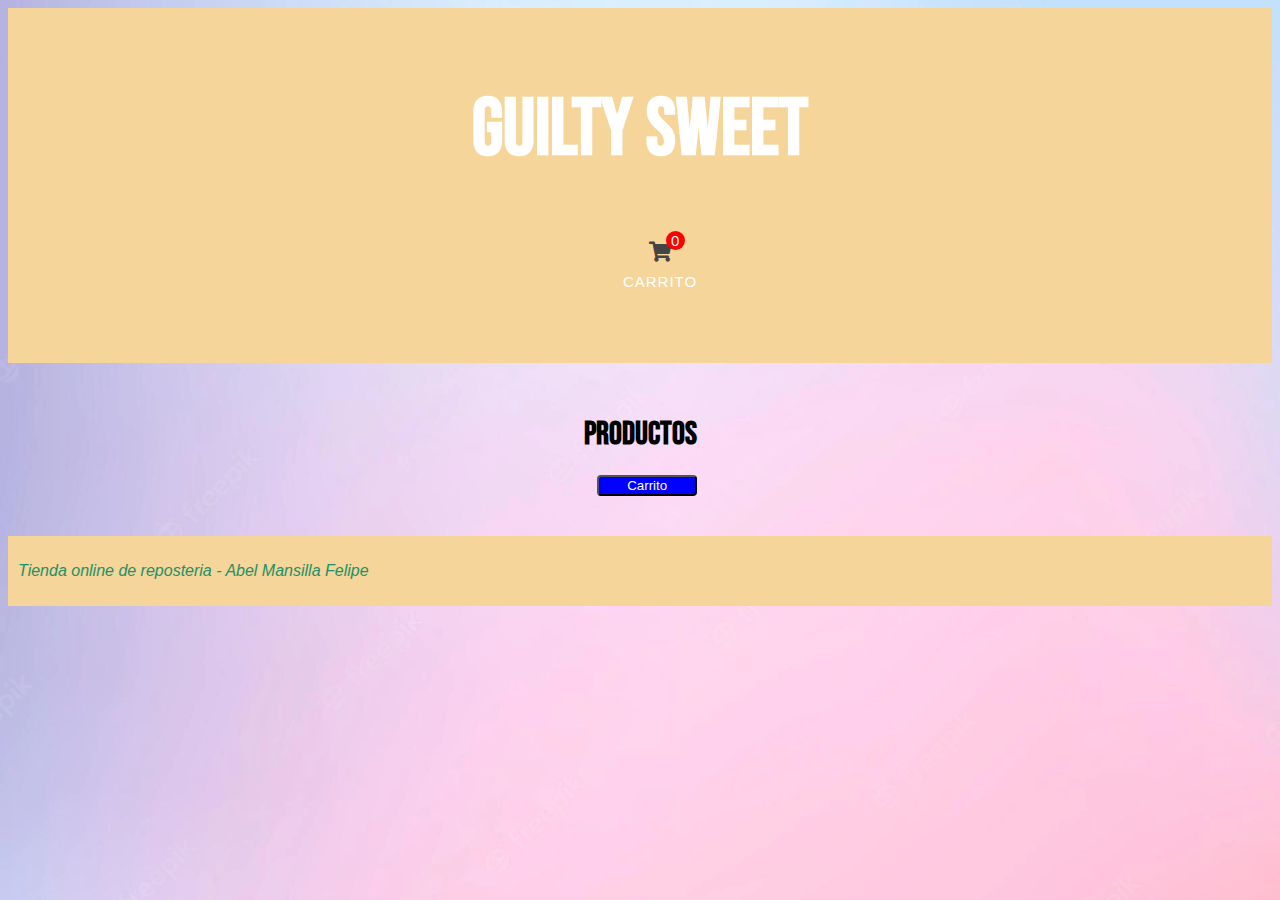
<file: index.html>
<!DOCTYPE html>
<html lang="es">
<head>
    <meta charset="UTF-8" />
    <meta http-equiv="X-UA-Compatible" content="IE=edge" />
    <meta name="viewport" content="width=device-width, initial-scale=1.0" />
    <meta name="author" content="Julio Antonio Ramos Gago (jramosgago.guadalupe@alumnado.fundacionloyola.net)" />
    <meta name="description" content="Tienda virtual desarrollada en javascript como ejercicio de DWEC" />
    <title>Guilty Sweet</title>
    <!--CSS-->
    <link rel="stylesheet" href="css/estilo.css" />
    <!--Google-->
    <link href="https://fonts.googleapis.com/css2?family=Bebas+Neue&display=swap" rel="stylesheet" />
    <link href="https://cdnjs.cloudflare.com/ajax/libs/font-awesome/5.12.1/css/all.min.css" rel="stylesheet" />
</head>
<body>
    <header>
        <h1>Guilty Sweet</h1>
        <div class="cart-menu align-items-center d-flex">
            <div class="header-div">
              <ul>
                <li>
                  <a href="" class="carrito"><i class="fas fa-shopping-cart"></i><span>Carrito</span>
                    <span id="menucarrito" data-action="cart-can" class="badge rounded-circle">0</span>
                  </a>
                </li>
              </ul>
            </div>
        </div>
    </header>
    <main>
        <div id="divProducto">
            <h1>Productos</h1>
            <button id="verCarrito">Carrito</button>
        </div>
        <div id="divCarrito">
            <h1>Carrito</h1>
            <button id="verProductos">Productos</button>
            <div class="formulario" id="form">
                  <div>
                      <label for="nombre">Nombre:</label><br>
                      <input type="text" placeholder="Introduzca Nombre de Usuario" id="nombre">
                  </div>
                  <div>
                      <label for="correo">Correo:</label><br>
                      <input type="email" placeholder="Introduzca Correo" id="correo">
                  </div>
                  <div>
                      <label for="contraseña">contraseña:</label><br>
                      <input type="password" placeholder="Introduzca una contraseña" id="password">
                  </div>
                  <div>
                      <label for="direccion">Direccion:</label><br>
                      <input type="text" placeholder="Introduzca direccion" id="direccion">
                  </div>
                  <div>
                      <label for="fecha">Fecha de nacimiento:</label><br>
                      <input type="date" id="fecha">
                  </div>
                  <div>
                      <label for="dni">DNI:</label><br>
                      <input type="text" placeholder="Introduzca DNI" pattern="[0-9]{8}[A-Za-z]{1}" id="dni">
                  </div>
                  <div>
                      <button id="boton">Enviar</button>
                  </div>
          </div>
          <div id="productoCarritos">
              <h1>Estos son tus productos</h1>
          </div>
        </div>
    </main>
    <footer>
      <p>Tienda online de reposteria - Abel Mansilla Felipe</p>
    </footer>
    <!--Script JS-->
    <script type="module" src="js/tienda.js"></script>
</body>
</html>
</file>
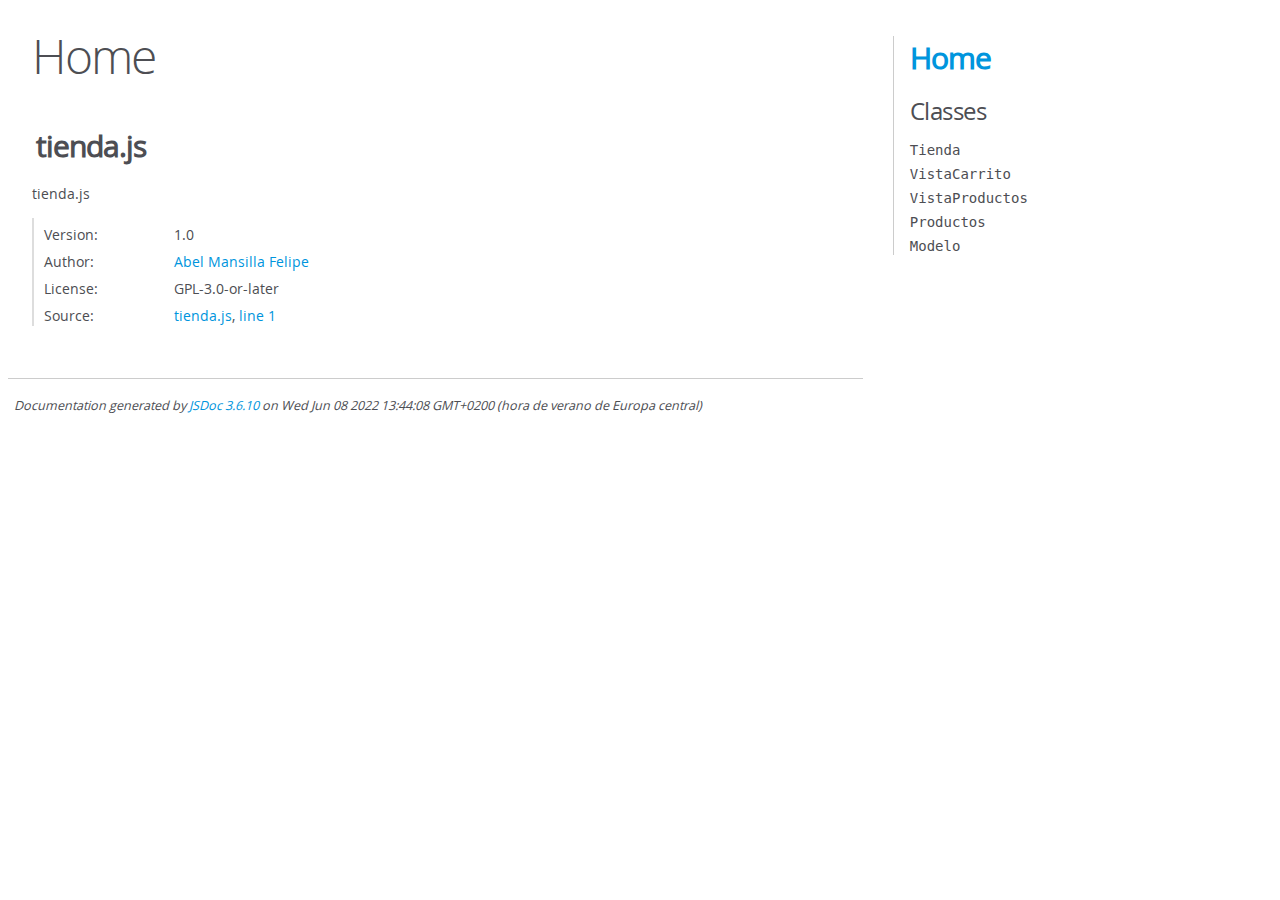
<file: jsdoc/index.html>
<!DOCTYPE html>
<html lang="en">
<head>
    <meta charset="utf-8">
    <title>JSDoc: Home</title>

    <script src="scripts/prettify/prettify.js"> </script>
    <script src="scripts/prettify/lang-css.js"> </script>
    <!--[if lt IE 9]>
      <script src="//html5shiv.googlecode.com/svn/trunk/html5.js"></script>
    <![endif]-->
    <link type="text/css" rel="stylesheet" href="styles/prettify-tomorrow.css">
    <link type="text/css" rel="stylesheet" href="styles/jsdoc-default.css">
</head>

<body>

<div id="main">

    <h1 class="page-title">Home</h1>

    



    


    <h3> </h3>










    












<section>

<header>
    
        <h2>tienda.js</h2>
        
    
</header>

<article>
    <div class="container-overview">
    
        
            <div class="description">tienda.js</div>
        

        


<dl class="details">

    
    <dt class="tag-version">Version:</dt>
    <dd class="tag-version"><ul class="dummy"><li>1.0</li></ul></dd>
    

    

    

    

    

    

    

    

    
    <dt class="tag-author">Author:</dt>
    <dd class="tag-author">
        <ul>
            <li><a href="mailto:amansillafelipe.guadalupe@alumnado.fundacionloyola.net">Abel Mansilla Felipe</a></li>
        </ul>
    </dd>
    

    

    
    <dt class="tag-license">License:</dt>
    <dd class="tag-license"><ul class="dummy"><li>GPL-3.0-or-later</li></ul></dd>
    

    

    
    <dt class="tag-source">Source:</dt>
    <dd class="tag-source"><ul class="dummy"><li>
        <a href="tienda.js.html">tienda.js</a>, <a href="tienda.js.html#line1">line 1</a>
    </li></ul></dd>
    

    

    

    
</dl>


        
    
    </div>

    

    

    

    

    

    

    

    

    

    
</article>

</section>




</div>

<nav>
    <h2><a href="index.html">Home</a></h2><h3>Classes</h3>
    <ul><li><a href="Tienda.html">Tienda</a></li></ul>
    <ul><li><a href="VistaCarrito.html">VistaCarrito</a></li></ul>
    <ul><li><a href="VistaProductos.html">VistaProductos</a></li></ul>
    <ul><li><a href="Producto.html">Productos</a></li></ul>
    <ul><li><a href="Modelo.html">Modelo</a></li></ul>
</nav>

<br class="clear">

<footer>
    Documentation generated by <a href="https://github.com/jsdoc/jsdoc">JSDoc 3.6.10</a> on Wed Jun 08 2022 13:44:08 GMT+0200 (hora de verano de Europa central)
</footer>

<script> prettyPrint(); </script>
<script src="scripts/linenumber.js"> </script>
</body>
</html>
</file>
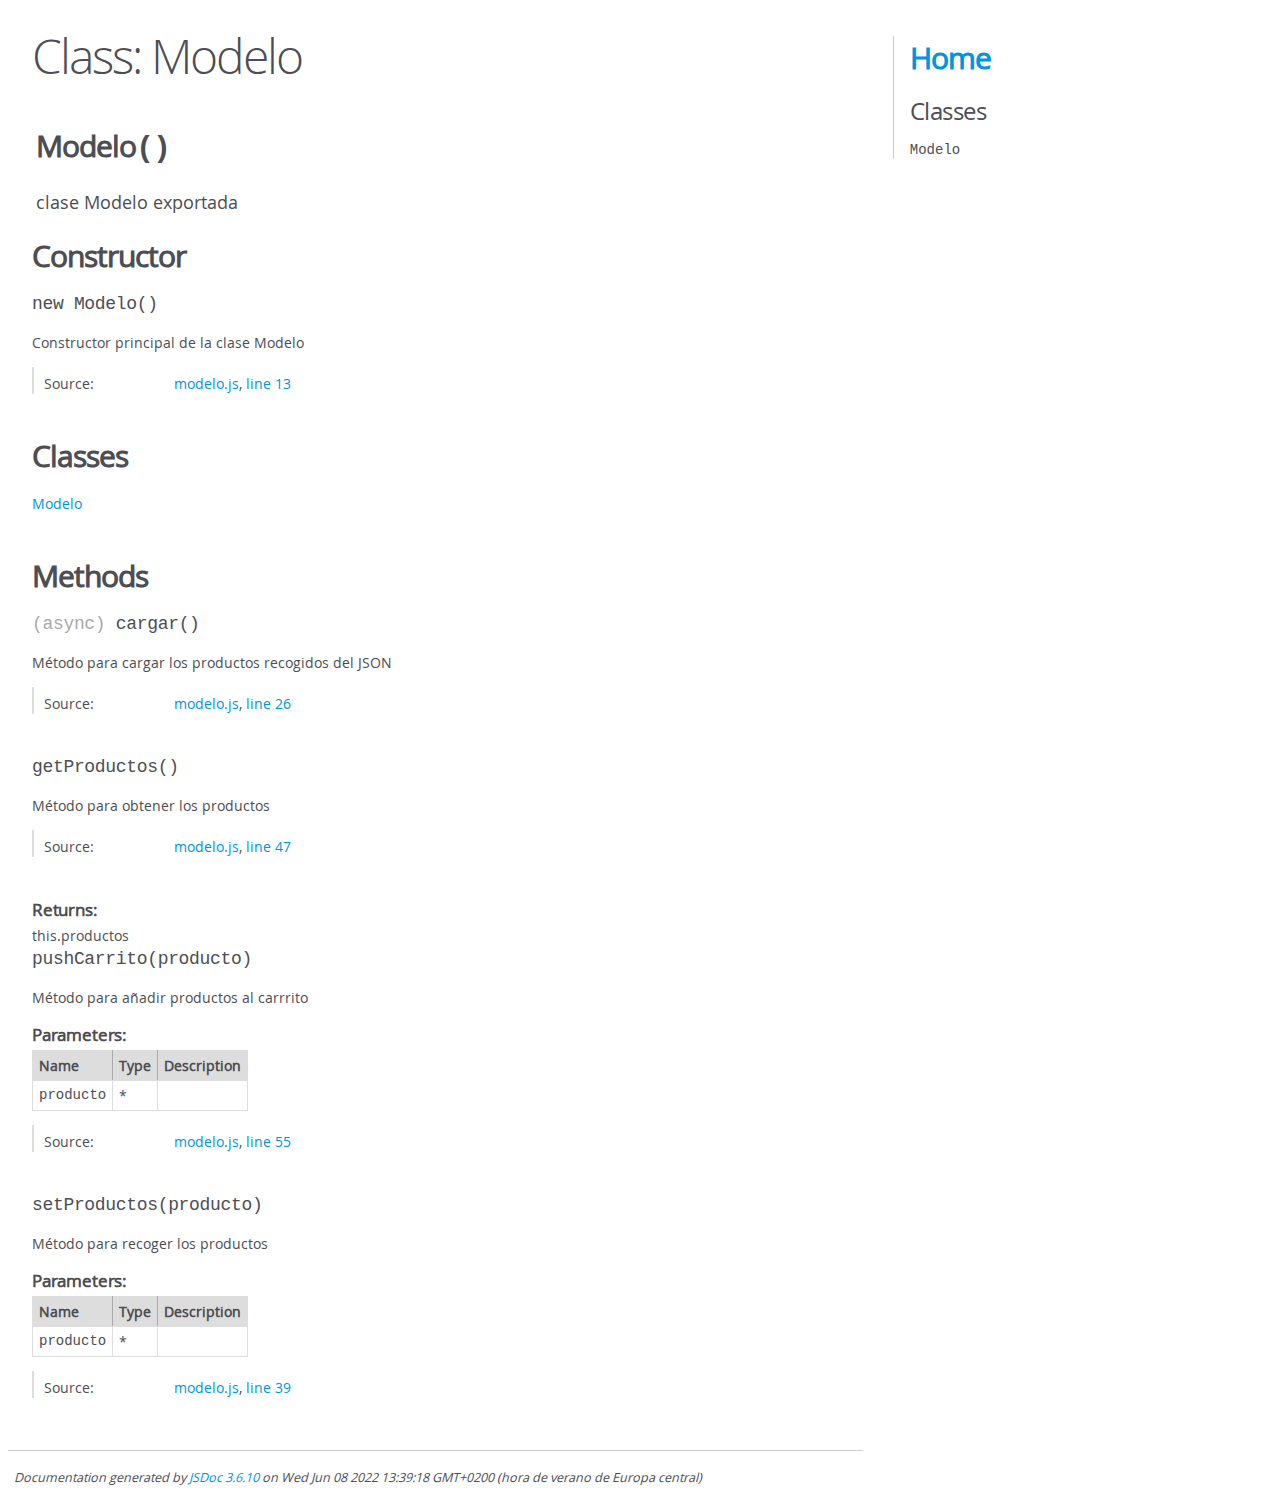
<file: jsdoc/Modelo.html>
<!DOCTYPE html>
<html lang="en">
<head>
    <meta charset="utf-8">
    <title>JSDoc: Class: Modelo</title>

    <script src="scripts/prettify/prettify.js"> </script>
    <script src="scripts/prettify/lang-css.js"> </script>
    <!--[if lt IE 9]>
      <script src="//html5shiv.googlecode.com/svn/trunk/html5.js"></script>
    <![endif]-->
    <link type="text/css" rel="stylesheet" href="styles/prettify-tomorrow.css">
    <link type="text/css" rel="stylesheet" href="styles/jsdoc-default.css">
</head>

<body>

<div id="main">

    <h1 class="page-title">Class: Modelo</h1>

    




<section>

<header>
    
        <h2><span class="attribs"><span class="type-signature"></span></span>Modelo<span class="signature">()</span><span class="type-signature"></span></h2>
        
            <div class="class-description">clase Modelo exportada</div>
        
    
</header>

<article>
    <div class="container-overview">
    
        

    
    <h2>Constructor</h2>
    

    
    <h4 class="name" id="Modelo"><span class="type-signature"></span>new Modelo<span class="signature">()</span><span class="type-signature"></span></h4>
    

    



<div class="description">
    Constructor principal de la clase Modelo
</div>













<dl class="details">

    

    

    

    

    

    

    

    

    

    

    

    

    
    <dt class="tag-source">Source:</dt>
    <dd class="tag-source"><ul class="dummy"><li>
        <a href="modelo.js.html">modelo.js</a>, <a href="modelo.js.html#line13">line 13</a>
    </li></ul></dd>
    

    

    

    
</dl>




















    
    </div>

    

    

    
        <h3 class="subsection-title">Classes</h3>

        <dl>
            <dt><a href="Modelo.html">Modelo</a></dt>
            <dd></dd>
        </dl>
    

    

    

    

    

    
        <h3 class="subsection-title">Methods</h3>

        
            

    

    
    <h4 class="name" id="cargar"><span class="type-signature">(async) </span>cargar<span class="signature">()</span><span class="type-signature"></span></h4>
    

    



<div class="description">
    Método para cargar los productos recogidos del JSON
</div>













<dl class="details">

    

    

    

    

    

    

    

    

    

    

    

    

    
    <dt class="tag-source">Source:</dt>
    <dd class="tag-source"><ul class="dummy"><li>
        <a href="modelo.js.html">modelo.js</a>, <a href="modelo.js.html#line26">line 26</a>
    </li></ul></dd>
    

    

    

    
</dl>




















        
            

    

    
    <h4 class="name" id="getProductos"><span class="type-signature"></span>getProductos<span class="signature">()</span><span class="type-signature"></span></h4>
    

    



<div class="description">
    Método para obtener los productos
</div>













<dl class="details">

    

    

    

    

    

    

    

    

    

    

    

    

    
    <dt class="tag-source">Source:</dt>
    <dd class="tag-source"><ul class="dummy"><li>
        <a href="modelo.js.html">modelo.js</a>, <a href="modelo.js.html#line47">line 47</a>
    </li></ul></dd>
    

    

    

    
</dl>















<h5>Returns:</h5>

        
<div class="param-desc">
    this.productos
</div>



    





        
            

    

    
    <h4 class="name" id="pushCarrito"><span class="type-signature"></span>pushCarrito<span class="signature">(producto)</span><span class="type-signature"></span></h4>
    

    



<div class="description">
    Método para añadir productos al carrrito
</div>









    <h5>Parameters:</h5>
    

<table class="params">
    <thead>
    <tr>
        
        <th>Name</th>
        

        <th>Type</th>

        

        

        <th class="last">Description</th>
    </tr>
    </thead>

    <tbody>
    

        <tr>
            
                <td class="name"><code>producto</code></td>
            

            <td class="type">
            
                
<span class="param-type">*</span>


            
            </td>

            

            

            <td class="description last"></td>
        </tr>

    
    </tbody>
</table>






<dl class="details">

    

    

    

    

    

    

    

    

    

    

    

    

    
    <dt class="tag-source">Source:</dt>
    <dd class="tag-source"><ul class="dummy"><li>
        <a href="modelo.js.html">modelo.js</a>, <a href="modelo.js.html#line55">line 55</a>
    </li></ul></dd>
    

    

    

    
</dl>




















        
            

    

    
    <h4 class="name" id="setProductos"><span class="type-signature"></span>setProductos<span class="signature">(producto)</span><span class="type-signature"></span></h4>
    

    



<div class="description">
    Método para recoger los productos
</div>









    <h5>Parameters:</h5>
    

<table class="params">
    <thead>
    <tr>
        
        <th>Name</th>
        

        <th>Type</th>

        

        

        <th class="last">Description</th>
    </tr>
    </thead>

    <tbody>
    

        <tr>
            
                <td class="name"><code>producto</code></td>
            

            <td class="type">
            
                
<span class="param-type">*</span>


            
            </td>

            

            

            <td class="description last"></td>
        </tr>

    
    </tbody>
</table>






<dl class="details">

    

    

    

    

    

    

    

    

    

    

    

    

    
    <dt class="tag-source">Source:</dt>
    <dd class="tag-source"><ul class="dummy"><li>
        <a href="modelo.js.html">modelo.js</a>, <a href="modelo.js.html#line39">line 39</a>
    </li></ul></dd>
    

    

    

    
</dl>




















        
    

    

    
</article>

</section>




</div>

<nav>
    <h2><a href="index.html">Home</a></h2><h3>Classes</h3><ul><li><a href="Modelo.html">Modelo</a></li></ul>
</nav>

<br class="clear">

<footer>
    Documentation generated by <a href="https://github.com/jsdoc/jsdoc">JSDoc 3.6.10</a> on Wed Jun 08 2022 13:39:18 GMT+0200 (hora de verano de Europa central)
</footer>

<script> prettyPrint(); </script>
<script src="scripts/linenumber.js"> </script>
</body>
</html>
</file>
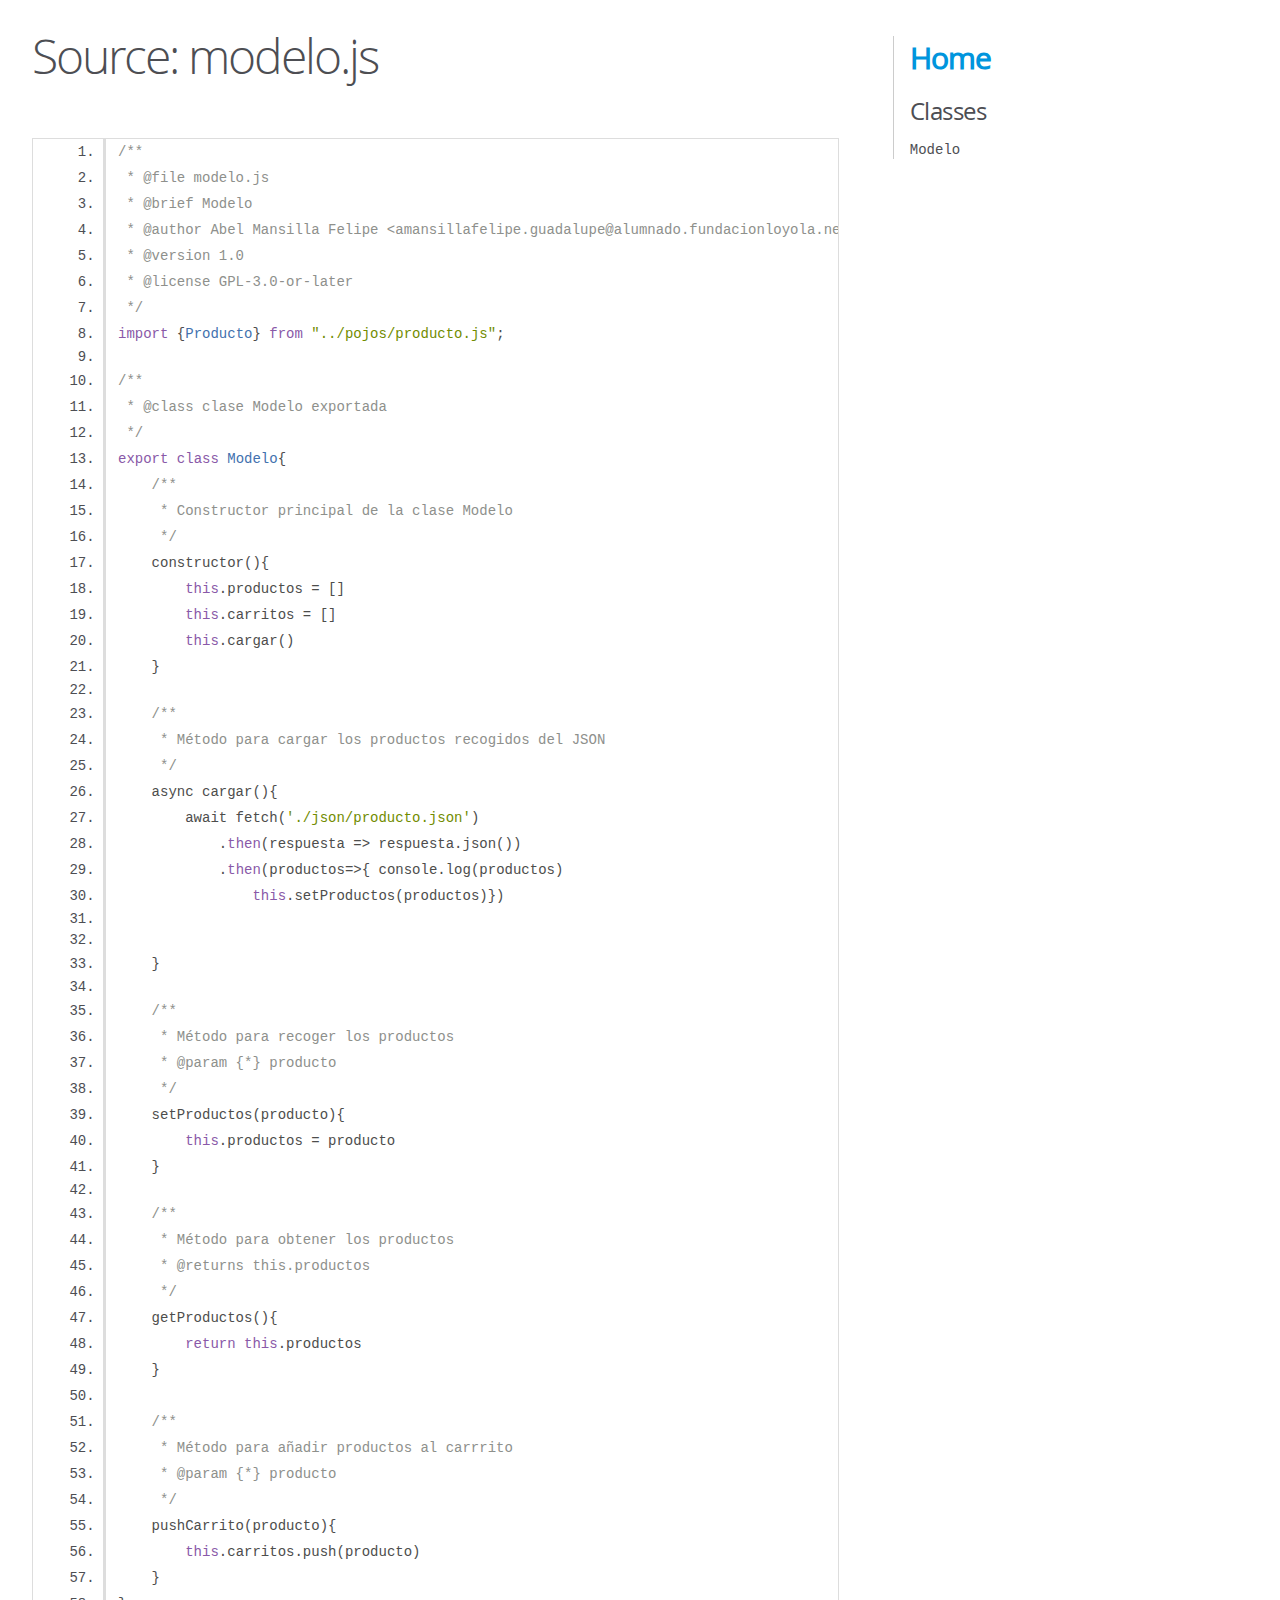
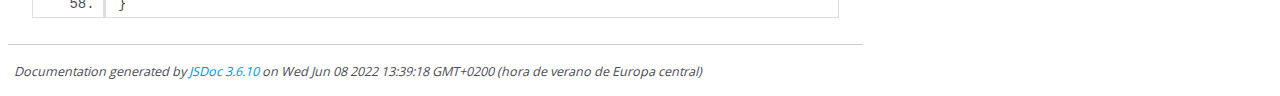
<file: jsdoc/modelo.js.html>
<!DOCTYPE html>
<html lang="en">
<head>
    <meta charset="utf-8">
    <title>JSDoc: Source: modelo.js</title>

    <script src="scripts/prettify/prettify.js"> </script>
    <script src="scripts/prettify/lang-css.js"> </script>
    <!--[if lt IE 9]>
      <script src="//html5shiv.googlecode.com/svn/trunk/html5.js"></script>
    <![endif]-->
    <link type="text/css" rel="stylesheet" href="styles/prettify-tomorrow.css">
    <link type="text/css" rel="stylesheet" href="styles/jsdoc-default.css">
</head>

<body>

<div id="main">

    <h1 class="page-title">Source: modelo.js</h1>

    



    
    <section>
        <article>
            <pre class="prettyprint source linenums"><code>/**
 * @file modelo.js
 * @brief Modelo
 * @author Abel Mansilla Felipe &lt;amansillafelipe.guadalupe@alumnado.fundacionloyola.net>
 * @version 1.0
 * @license GPL-3.0-or-later
 */
import {Producto} from "../pojos/producto.js";

/**
 * @class clase Modelo exportada
 */
export class Modelo{
    /**
     * Constructor principal de la clase Modelo
     */
    constructor(){
        this.productos = []
        this.carritos = []
        this.cargar()
    }

    /**
     * Método para cargar los productos recogidos del JSON
     */
    async cargar(){
        await fetch('./json/producto.json')
            .then(respuesta => respuesta.json())
            .then(productos=>{ console.log(productos)
                this.setProductos(productos)})


    }

    /**
     * Método para recoger los productos
     * @param {*} producto 
     */
    setProductos(producto){
        this.productos = producto
    }

    /**
     * Método para obtener los productos
     * @returns this.productos
     */
    getProductos(){
        return this.productos
    }
    
    /**
     * Método para añadir productos al carrrito
     * @param {*} producto 
     */
    pushCarrito(producto){
        this.carritos.push(producto)
    }
}</code></pre>
        </article>
    </section>




</div>

<nav>
    <h2><a href="index.html">Home</a></h2><h3>Classes</h3><ul><li><a href="Modelo.html">Modelo</a></li></ul>
</nav>

<br class="clear">

<footer>
    Documentation generated by <a href="https://github.com/jsdoc/jsdoc">JSDoc 3.6.10</a> on Wed Jun 08 2022 13:39:18 GMT+0200 (hora de verano de Europa central)
</footer>

<script> prettyPrint(); </script>
<script src="scripts/linenumber.js"> </script>
</body>
</html>
</file>
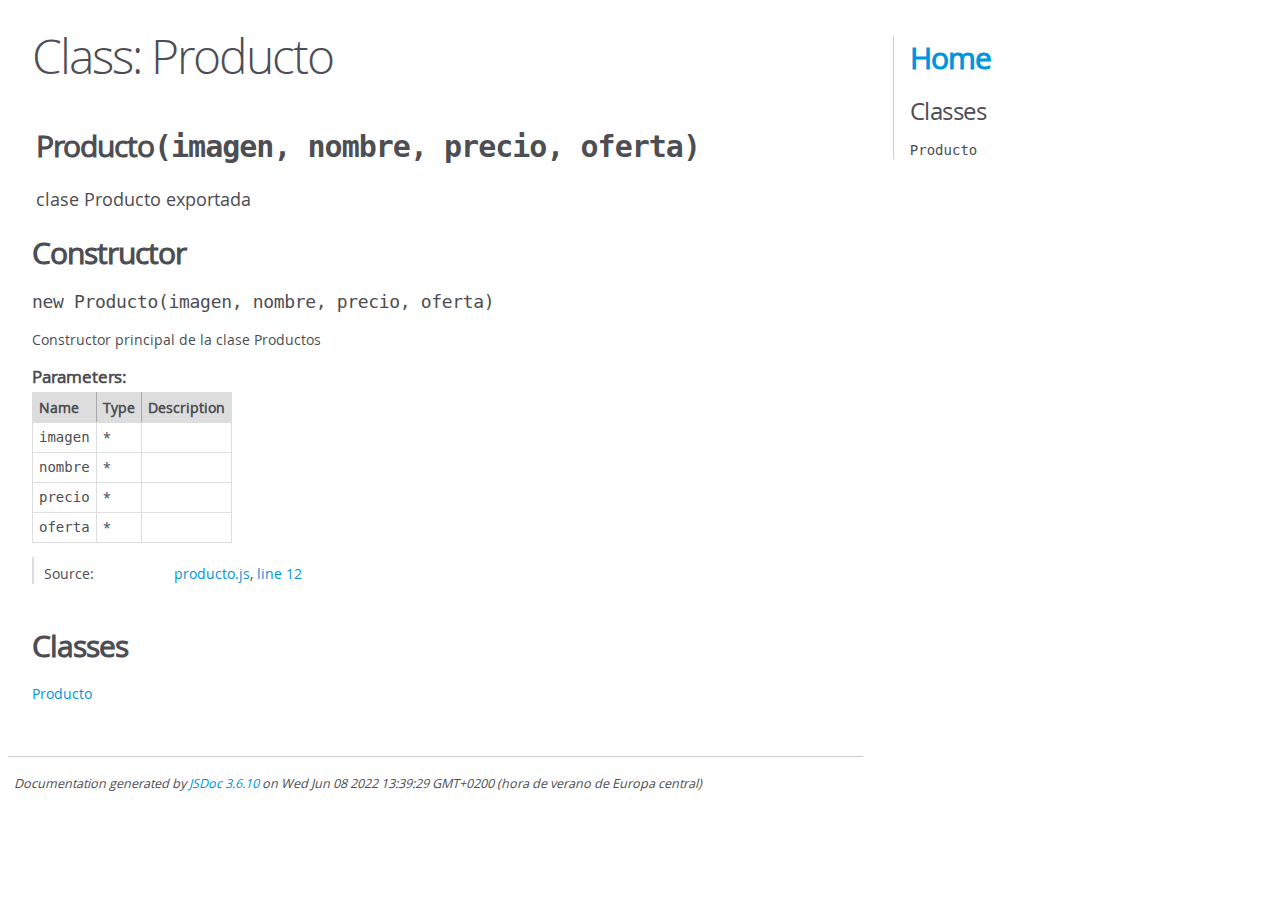
<file: jsdoc/Producto.html>
<!DOCTYPE html>
<html lang="en">
<head>
    <meta charset="utf-8">
    <title>JSDoc: Class: Producto</title>

    <script src="scripts/prettify/prettify.js"> </script>
    <script src="scripts/prettify/lang-css.js"> </script>
    <!--[if lt IE 9]>
      <script src="//html5shiv.googlecode.com/svn/trunk/html5.js"></script>
    <![endif]-->
    <link type="text/css" rel="stylesheet" href="styles/prettify-tomorrow.css">
    <link type="text/css" rel="stylesheet" href="styles/jsdoc-default.css">
</head>

<body>

<div id="main">

    <h1 class="page-title">Class: Producto</h1>

    




<section>

<header>
    
        <h2><span class="attribs"><span class="type-signature"></span></span>Producto<span class="signature">(imagen, nombre, precio, oferta)</span><span class="type-signature"></span></h2>
        
            <div class="class-description">clase Producto exportada</div>
        
    
</header>

<article>
    <div class="container-overview">
    
        

    
    <h2>Constructor</h2>
    

    
    <h4 class="name" id="Producto"><span class="type-signature"></span>new Producto<span class="signature">(imagen, nombre, precio, oferta)</span><span class="type-signature"></span></h4>
    

    



<div class="description">
    Constructor principal de la clase Productos
</div>









    <h5>Parameters:</h5>
    

<table class="params">
    <thead>
    <tr>
        
        <th>Name</th>
        

        <th>Type</th>

        

        

        <th class="last">Description</th>
    </tr>
    </thead>

    <tbody>
    

        <tr>
            
                <td class="name"><code>imagen</code></td>
            

            <td class="type">
            
                
<span class="param-type">*</span>


            
            </td>

            

            

            <td class="description last"></td>
        </tr>

    

        <tr>
            
                <td class="name"><code>nombre</code></td>
            

            <td class="type">
            
                
<span class="param-type">*</span>


            
            </td>

            

            

            <td class="description last"></td>
        </tr>

    

        <tr>
            
                <td class="name"><code>precio</code></td>
            

            <td class="type">
            
                
<span class="param-type">*</span>


            
            </td>

            

            

            <td class="description last"></td>
        </tr>

    

        <tr>
            
                <td class="name"><code>oferta</code></td>
            

            <td class="type">
            
                
<span class="param-type">*</span>


            
            </td>

            

            

            <td class="description last"></td>
        </tr>

    
    </tbody>
</table>






<dl class="details">

    

    

    

    

    

    

    

    

    

    

    

    

    
    <dt class="tag-source">Source:</dt>
    <dd class="tag-source"><ul class="dummy"><li>
        <a href="producto.js.html">producto.js</a>, <a href="producto.js.html#line12">line 12</a>
    </li></ul></dd>
    

    

    

    
</dl>




















    
    </div>

    

    

    
        <h3 class="subsection-title">Classes</h3>

        <dl>
            <dt><a href="Producto.html">Producto</a></dt>
            <dd></dd>
        </dl>
    

    

    

    

    

    

    

    
</article>

</section>




</div>

<nav>
    <h2><a href="index.html">Home</a></h2><h3>Classes</h3><ul><li><a href="Producto.html">Producto</a></li></ul>
</nav>

<br class="clear">

<footer>
    Documentation generated by <a href="https://github.com/jsdoc/jsdoc">JSDoc 3.6.10</a> on Wed Jun 08 2022 13:39:29 GMT+0200 (hora de verano de Europa central)
</footer>

<script> prettyPrint(); </script>
<script src="scripts/linenumber.js"> </script>
</body>
</html>
</file>
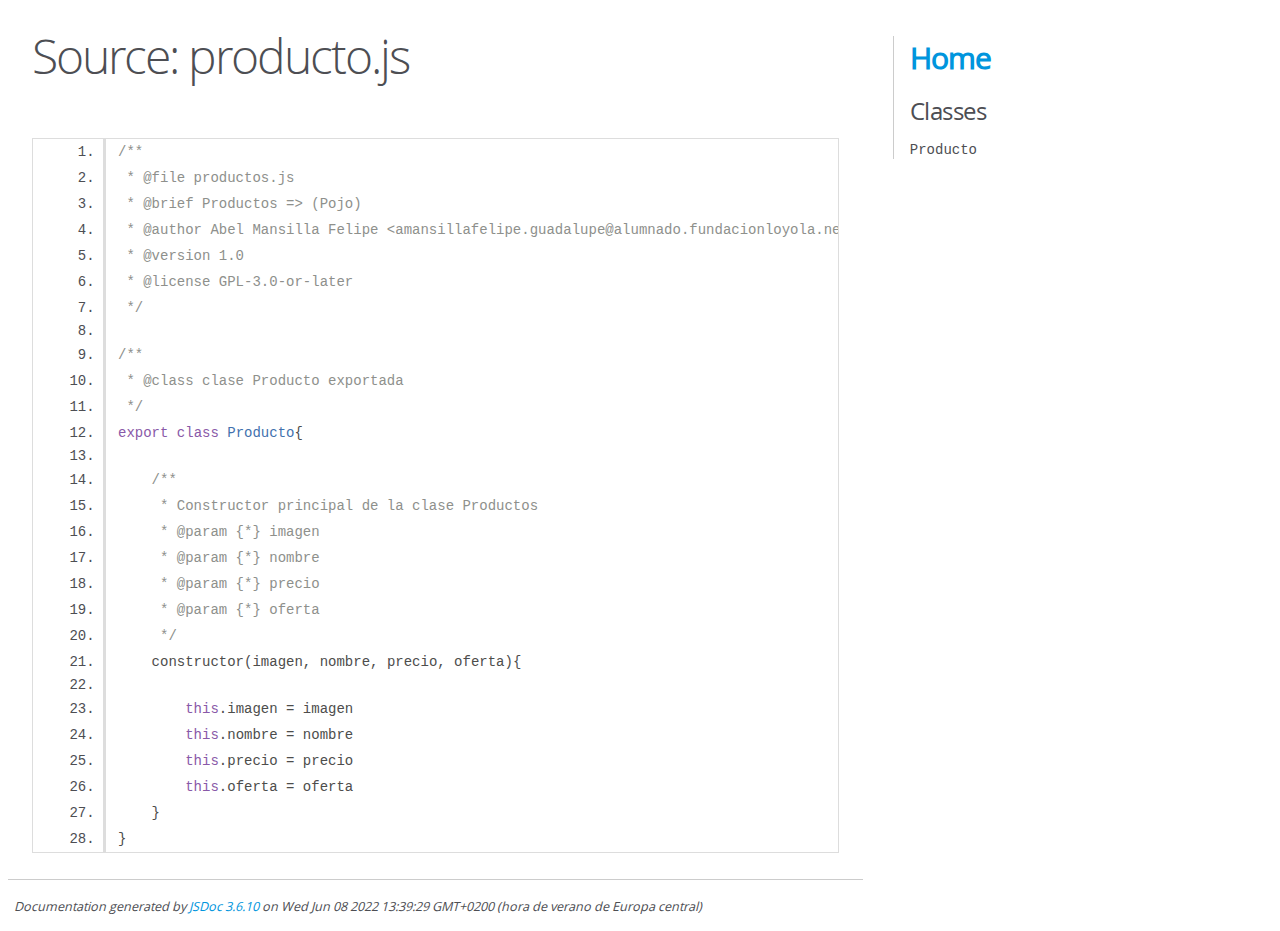
<file: jsdoc/producto.js.html>
<!DOCTYPE html>
<html lang="en">
<head>
    <meta charset="utf-8">
    <title>JSDoc: Source: producto.js</title>

    <script src="scripts/prettify/prettify.js"> </script>
    <script src="scripts/prettify/lang-css.js"> </script>
    <!--[if lt IE 9]>
      <script src="//html5shiv.googlecode.com/svn/trunk/html5.js"></script>
    <![endif]-->
    <link type="text/css" rel="stylesheet" href="styles/prettify-tomorrow.css">
    <link type="text/css" rel="stylesheet" href="styles/jsdoc-default.css">
</head>

<body>

<div id="main">

    <h1 class="page-title">Source: producto.js</h1>

    



    
    <section>
        <article>
            <pre class="prettyprint source linenums"><code>/**
 * @file productos.js
 * @brief Productos => (Pojo)
 * @author Abel Mansilla Felipe &lt;amansillafelipe.guadalupe@alumnado.fundacionloyola.net>
 * @version 1.0
 * @license GPL-3.0-or-later
 */

/**
 * @class clase Producto exportada 
 */
export class Producto{

    /**
     * Constructor principal de la clase Productos
     * @param {*} imagen 
     * @param {*} nombre 
     * @param {*} precio 
     * @param {*} oferta 
     */
    constructor(imagen, nombre, precio, oferta){

        this.imagen = imagen
        this.nombre = nombre
        this.precio = precio
        this.oferta = oferta
    }
}</code></pre>
        </article>
    </section>




</div>

<nav>
    <h2><a href="index.html">Home</a></h2><h3>Classes</h3><ul><li><a href="Producto.html">Producto</a></li></ul>
</nav>

<br class="clear">

<footer>
    Documentation generated by <a href="https://github.com/jsdoc/jsdoc">JSDoc 3.6.10</a> on Wed Jun 08 2022 13:39:29 GMT+0200 (hora de verano de Europa central)
</footer>

<script> prettyPrint(); </script>
<script src="scripts/linenumber.js"> </script>
</body>
</html>
</file>
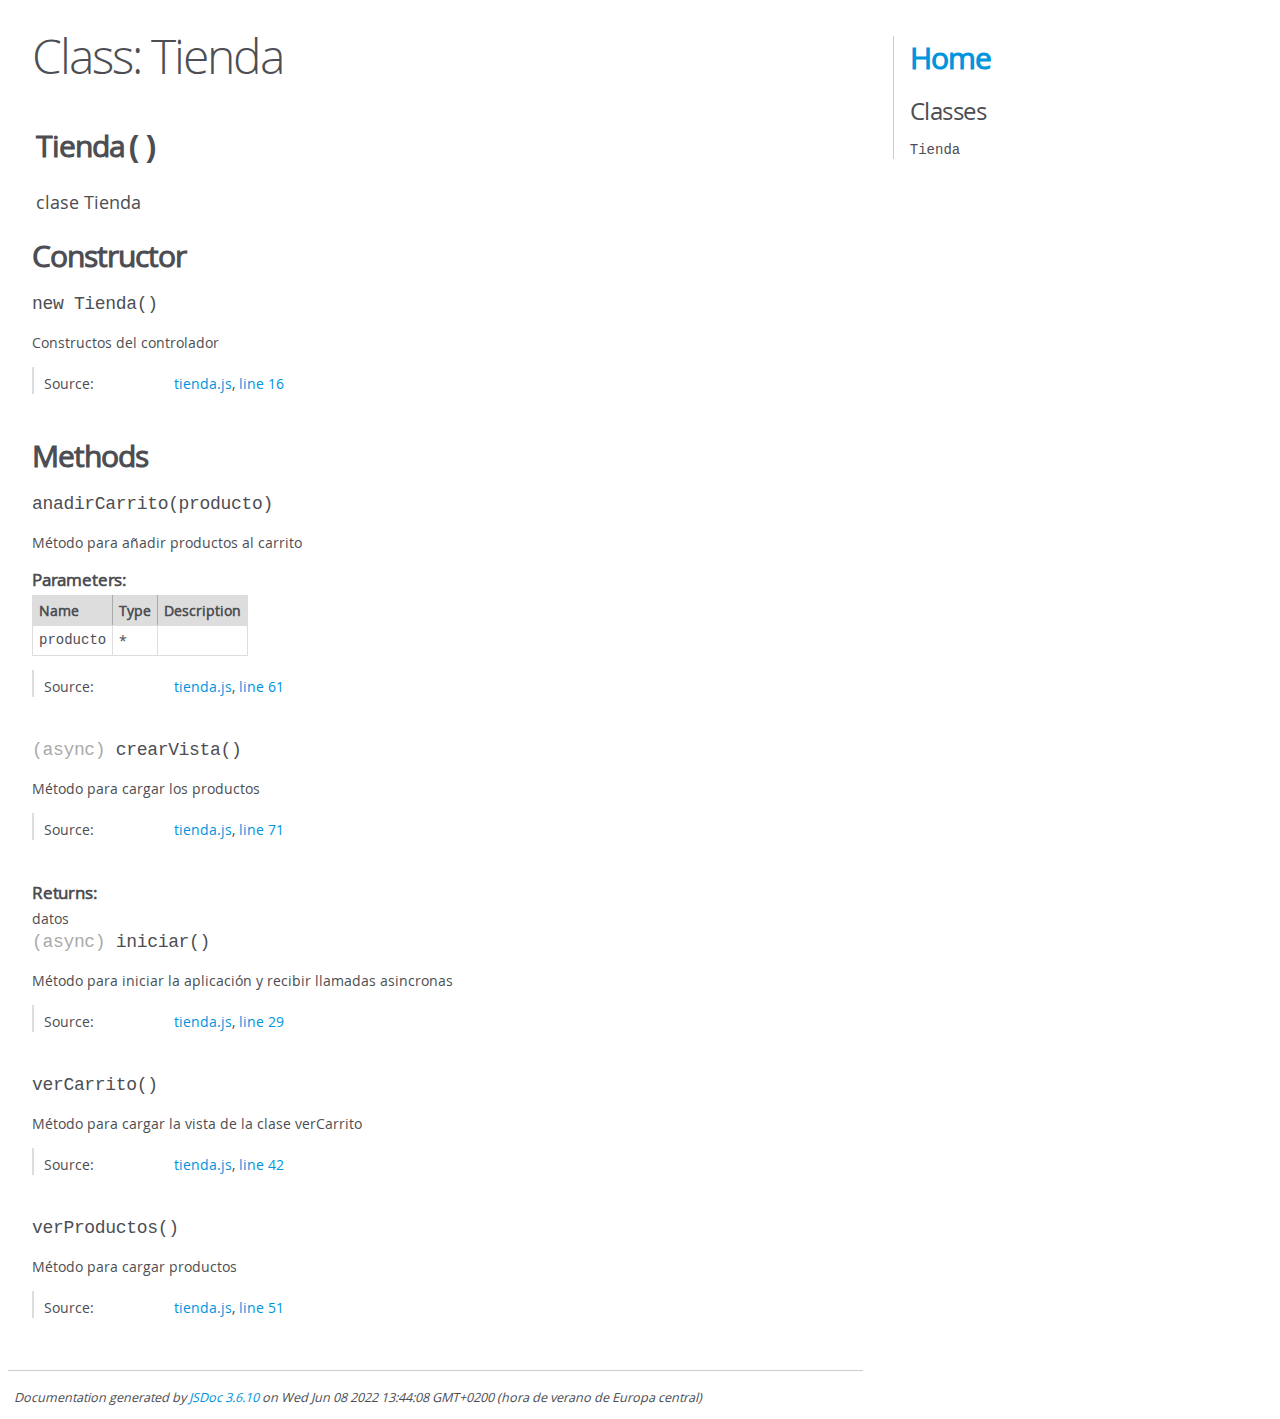
<file: jsdoc/Tienda.html>
<!DOCTYPE html>
<html lang="en">
<head>
    <meta charset="utf-8">
    <title>JSDoc: Class: Tienda</title>

    <script src="scripts/prettify/prettify.js"> </script>
    <script src="scripts/prettify/lang-css.js"> </script>
    <!--[if lt IE 9]>
      <script src="//html5shiv.googlecode.com/svn/trunk/html5.js"></script>
    <![endif]-->
    <link type="text/css" rel="stylesheet" href="styles/prettify-tomorrow.css">
    <link type="text/css" rel="stylesheet" href="styles/jsdoc-default.css">
</head>

<body>

<div id="main">

    <h1 class="page-title">Class: Tienda</h1>

    




<section>

<header>
    
        <h2><span class="attribs"><span class="type-signature"></span></span>Tienda<span class="signature">()</span><span class="type-signature"></span></h2>
        
            <div class="class-description">clase Tienda</div>
        
    
</header>

<article>
    <div class="container-overview">
    
        

    
    <h2>Constructor</h2>
    

    
    <h4 class="name" id="Tienda"><span class="type-signature"></span>new Tienda<span class="signature">()</span><span class="type-signature"></span></h4>
    

    



<div class="description">
    Constructos del controlador
</div>













<dl class="details">

    

    

    

    

    

    

    

    

    

    

    

    

    
    <dt class="tag-source">Source:</dt>
    <dd class="tag-source"><ul class="dummy"><li>
        <a href="tienda.js.html">tienda.js</a>, <a href="tienda.js.html#line16">line 16</a>
    </li></ul></dd>
    

    

    

    
</dl>




















    
    </div>

    

    

    

    

    

    

    

    
        <h3 class="subsection-title">Methods</h3>

        
            

    

    
    <h4 class="name" id="anadirCarrito"><span class="type-signature"></span>anadirCarrito<span class="signature">(producto)</span><span class="type-signature"></span></h4>
    

    



<div class="description">
    Método para añadir productos al carrito
</div>









    <h5>Parameters:</h5>
    

<table class="params">
    <thead>
    <tr>
        
        <th>Name</th>
        

        <th>Type</th>

        

        

        <th class="last">Description</th>
    </tr>
    </thead>

    <tbody>
    

        <tr>
            
                <td class="name"><code>producto</code></td>
            

            <td class="type">
            
                
<span class="param-type">*</span>


            
            </td>

            

            

            <td class="description last"></td>
        </tr>

    
    </tbody>
</table>






<dl class="details">

    

    

    

    

    

    

    

    

    

    

    

    

    
    <dt class="tag-source">Source:</dt>
    <dd class="tag-source"><ul class="dummy"><li>
        <a href="tienda.js.html">tienda.js</a>, <a href="tienda.js.html#line61">line 61</a>
    </li></ul></dd>
    

    

    

    
</dl>




















        
            

    

    
    <h4 class="name" id="crearVista"><span class="type-signature">(async) </span>crearVista<span class="signature">()</span><span class="type-signature"></span></h4>
    

    



<div class="description">
    Método para cargar los productos
</div>













<dl class="details">

    

    

    

    

    

    

    

    

    

    

    

    

    
    <dt class="tag-source">Source:</dt>
    <dd class="tag-source"><ul class="dummy"><li>
        <a href="tienda.js.html">tienda.js</a>, <a href="tienda.js.html#line71">line 71</a>
    </li></ul></dd>
    

    

    

    
</dl>















<h5>Returns:</h5>

        
<div class="param-desc">
    datos
</div>



    





        
            

    

    
    <h4 class="name" id="iniciar"><span class="type-signature">(async) </span>iniciar<span class="signature">()</span><span class="type-signature"></span></h4>
    

    



<div class="description">
    Método para iniciar la aplicación y recibir llamadas asincronas
</div>













<dl class="details">

    

    

    

    

    

    

    

    

    

    

    

    

    
    <dt class="tag-source">Source:</dt>
    <dd class="tag-source"><ul class="dummy"><li>
        <a href="tienda.js.html">tienda.js</a>, <a href="tienda.js.html#line29">line 29</a>
    </li></ul></dd>
    

    

    

    
</dl>




















        
            

    

    
    <h4 class="name" id="verCarrito"><span class="type-signature"></span>verCarrito<span class="signature">()</span><span class="type-signature"></span></h4>
    

    



<div class="description">
    Método para cargar la vista de la clase verCarrito
</div>













<dl class="details">

    

    

    

    

    

    

    

    

    

    

    

    

    
    <dt class="tag-source">Source:</dt>
    <dd class="tag-source"><ul class="dummy"><li>
        <a href="tienda.js.html">tienda.js</a>, <a href="tienda.js.html#line42">line 42</a>
    </li></ul></dd>
    

    

    

    
</dl>




















        
            

    

    
    <h4 class="name" id="verProductos"><span class="type-signature"></span>verProductos<span class="signature">()</span><span class="type-signature"></span></h4>
    

    



<div class="description">
    Método para cargar productos
</div>













<dl class="details">

    

    

    

    

    

    

    

    

    

    

    

    

    
    <dt class="tag-source">Source:</dt>
    <dd class="tag-source"><ul class="dummy"><li>
        <a href="tienda.js.html">tienda.js</a>, <a href="tienda.js.html#line51">line 51</a>
    </li></ul></dd>
    

    

    

    
</dl>




















        
    

    

    
</article>

</section>




</div>

<nav>
    <h2><a href="index.html">Home</a></h2><h3>Classes</h3><ul><li><a href="Tienda.html">Tienda</a></li></ul>
</nav>

<br class="clear">

<footer>
    Documentation generated by <a href="https://github.com/jsdoc/jsdoc">JSDoc 3.6.10</a> on Wed Jun 08 2022 13:44:08 GMT+0200 (hora de verano de Europa central)
</footer>

<script> prettyPrint(); </script>
<script src="scripts/linenumber.js"> </script>
</body>
</html>
</file>
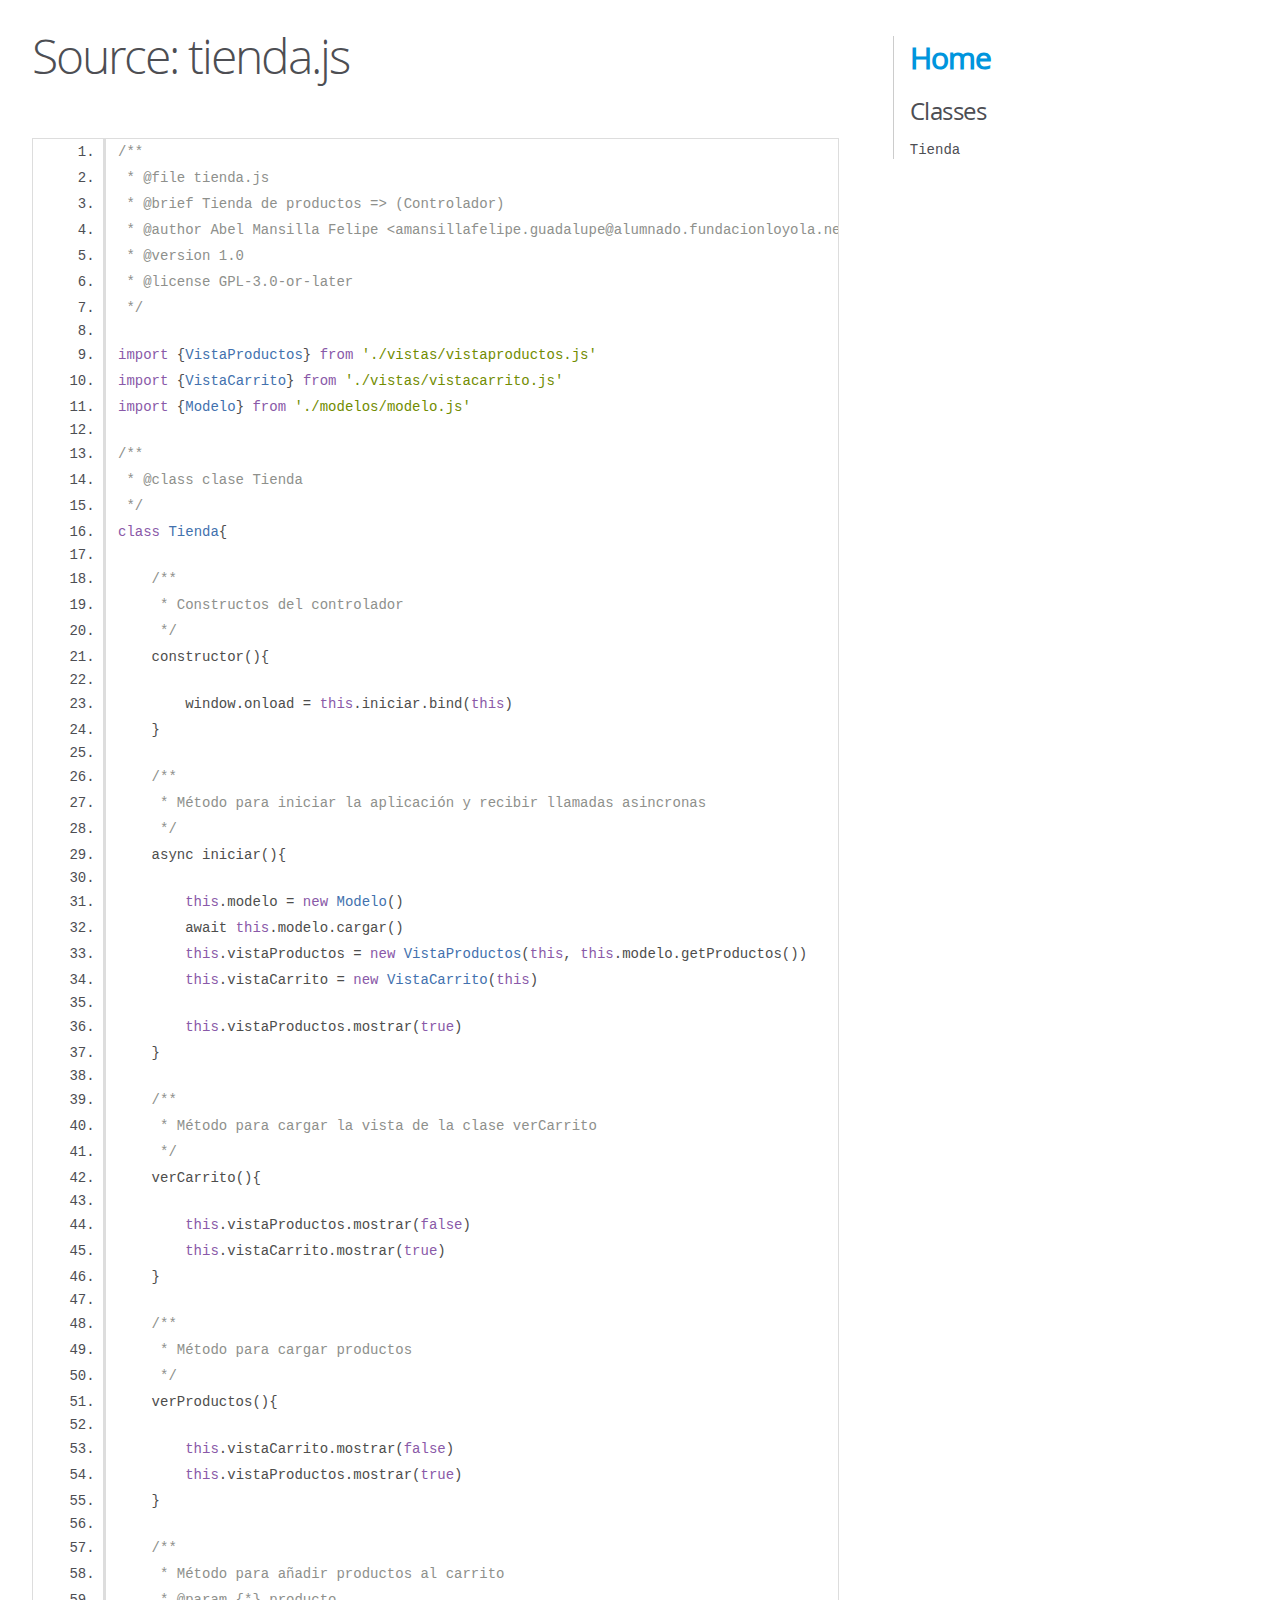
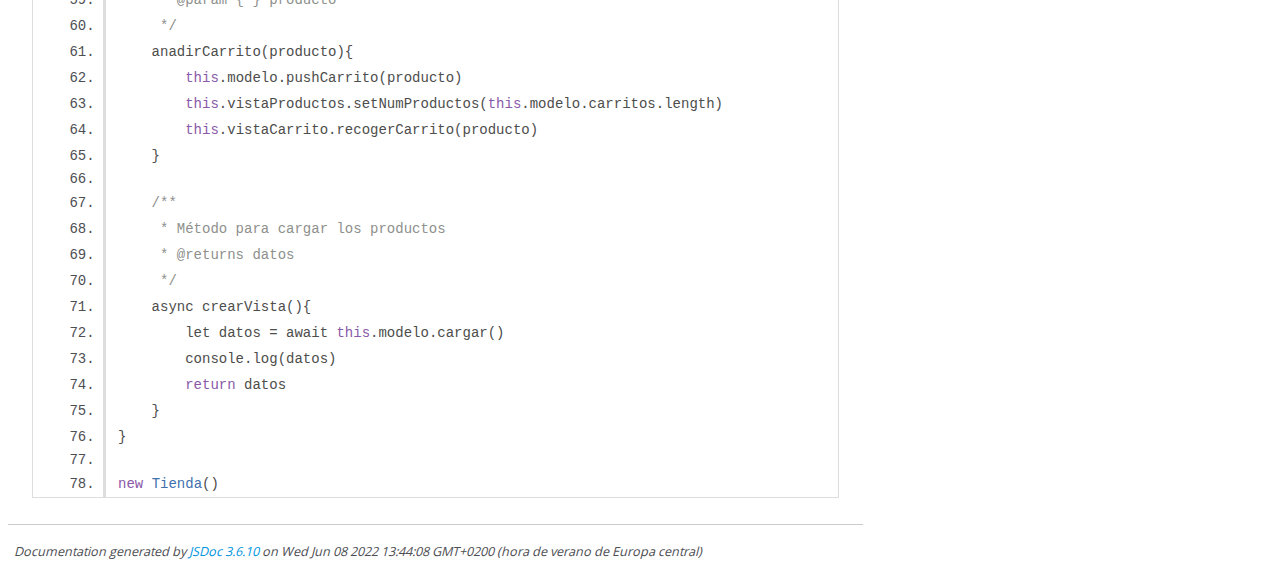
<file: jsdoc/tienda.js.html>
<!DOCTYPE html>
<html lang="en">
<head>
    <meta charset="utf-8">
    <title>JSDoc: Source: tienda.js</title>

    <script src="scripts/prettify/prettify.js"> </script>
    <script src="scripts/prettify/lang-css.js"> </script>
    <!--[if lt IE 9]>
      <script src="//html5shiv.googlecode.com/svn/trunk/html5.js"></script>
    <![endif]-->
    <link type="text/css" rel="stylesheet" href="styles/prettify-tomorrow.css">
    <link type="text/css" rel="stylesheet" href="styles/jsdoc-default.css">
</head>

<body>

<div id="main">

    <h1 class="page-title">Source: tienda.js</h1>

    



    
    <section>
        <article>
            <pre class="prettyprint source linenums"><code>/**
 * @file tienda.js
 * @brief Tienda de productos => (Controlador)
 * @author Abel Mansilla Felipe &lt;amansillafelipe.guadalupe@alumnado.fundacionloyola.net>
 * @version 1.0
 * @license GPL-3.0-or-later
 */

import {VistaProductos} from './vistas/vistaproductos.js'
import {VistaCarrito} from './vistas/vistacarrito.js'
import {Modelo} from './modelos/modelo.js'

/**
 * @class clase Tienda 
 */
class Tienda{

    /**
     * Constructos del controlador
     */
    constructor(){

        window.onload = this.iniciar.bind(this)
    }

    /**
     * Método para iniciar la aplicación y recibir llamadas asincronas
     */
    async iniciar(){

        this.modelo = new Modelo()
        await this.modelo.cargar()
        this.vistaProductos = new VistaProductos(this, this.modelo.getProductos())
        this.vistaCarrito = new VistaCarrito(this)

        this.vistaProductos.mostrar(true)
    }

    /**
     * Método para cargar la vista de la clase verCarrito
     */
    verCarrito(){

        this.vistaProductos.mostrar(false)
        this.vistaCarrito.mostrar(true)
    }

    /**
     * Método para cargar productos
     */
    verProductos(){

        this.vistaCarrito.mostrar(false)
        this.vistaProductos.mostrar(true)
    }

    /**
     * Método para añadir productos al carrito
     * @param {*} producto 
     */
    anadirCarrito(producto){
        this.modelo.pushCarrito(producto)
        this.vistaProductos.setNumProductos(this.modelo.carritos.length)
        this.vistaCarrito.recogerCarrito(producto)
    }

    /**
     * Método para cargar los productos
     * @returns datos
     */
    async crearVista(){
        let datos = await this.modelo.cargar()
        console.log(datos)
        return datos
    }
}

new Tienda()</code></pre>
        </article>
    </section>




</div>

<nav>
    <h2><a href="index.html">Home</a></h2><h3>Classes</h3><ul><li><a href="Tienda.html">Tienda</a></li></ul>
</nav>

<br class="clear">

<footer>
    Documentation generated by <a href="https://github.com/jsdoc/jsdoc">JSDoc 3.6.10</a> on Wed Jun 08 2022 13:44:08 GMT+0200 (hora de verano de Europa central)
</footer>

<script> prettyPrint(); </script>
<script src="scripts/linenumber.js"> </script>
</body>
</html>
</file>
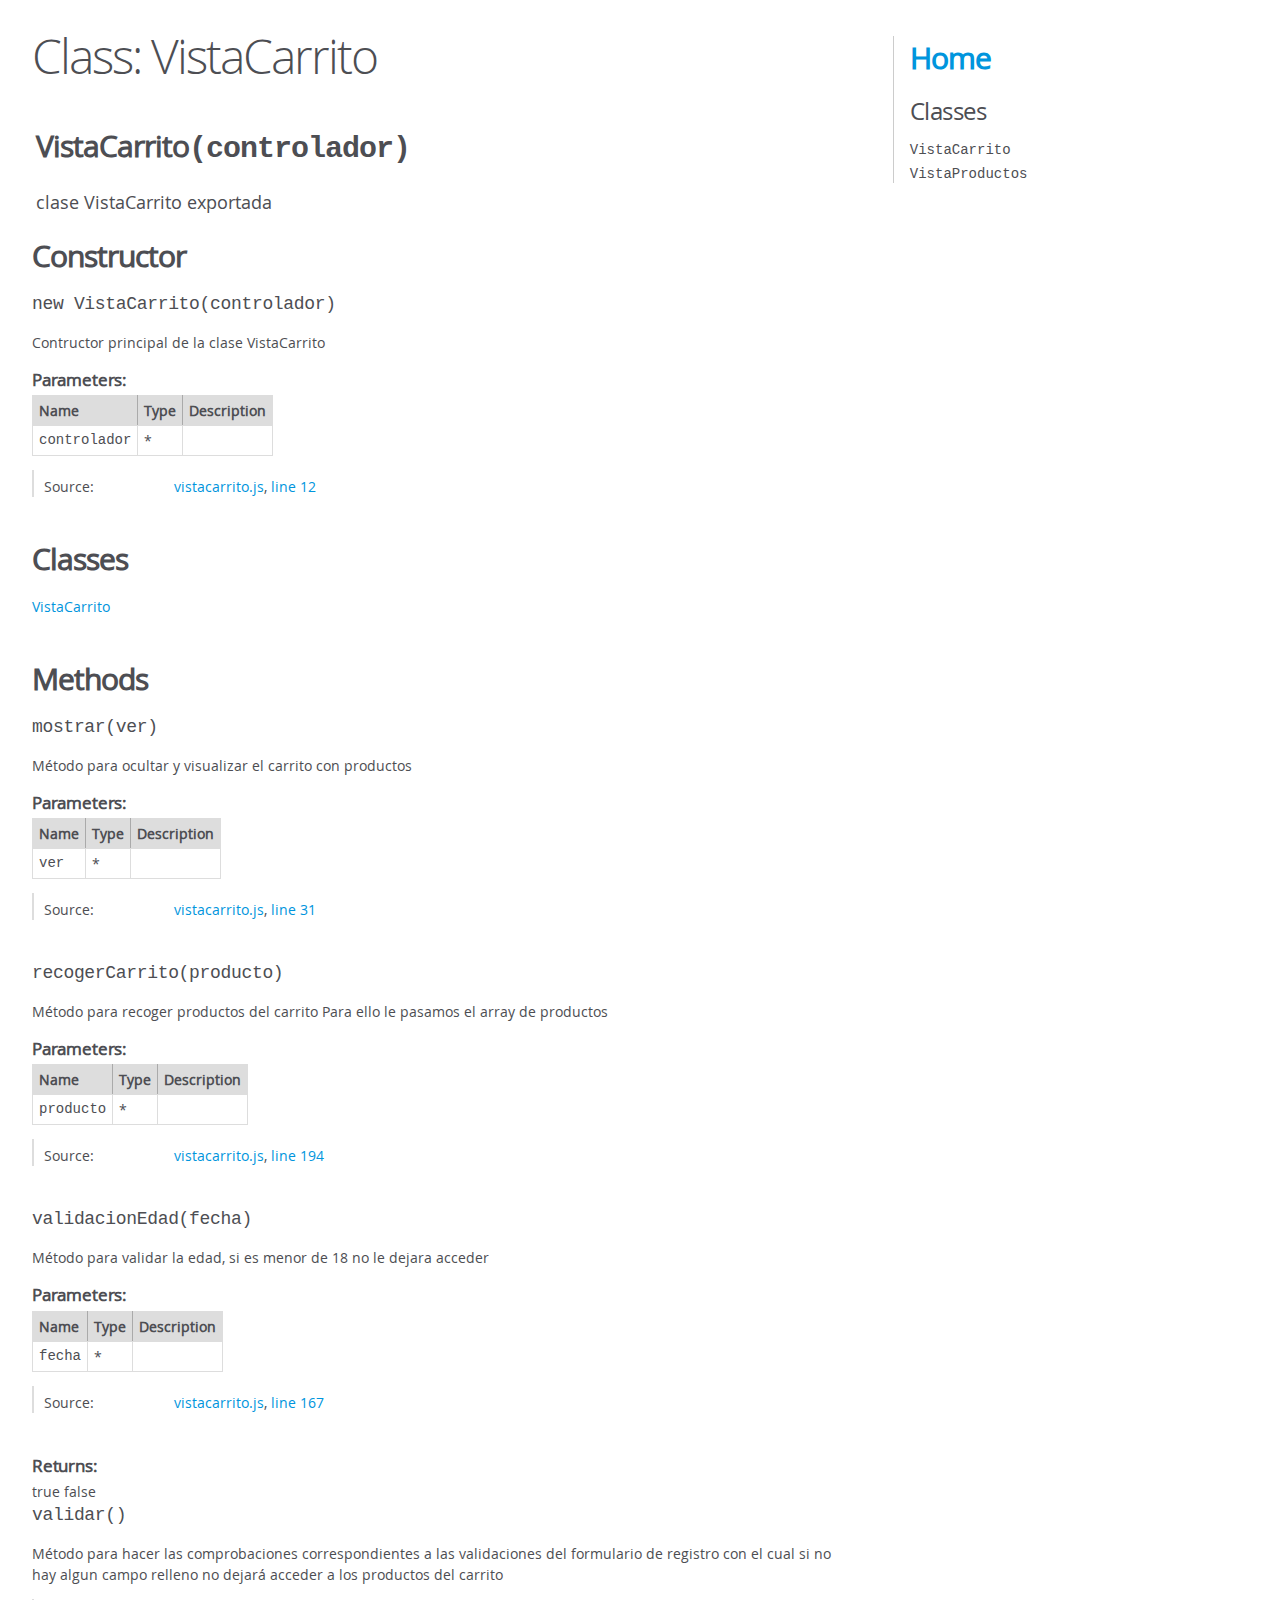
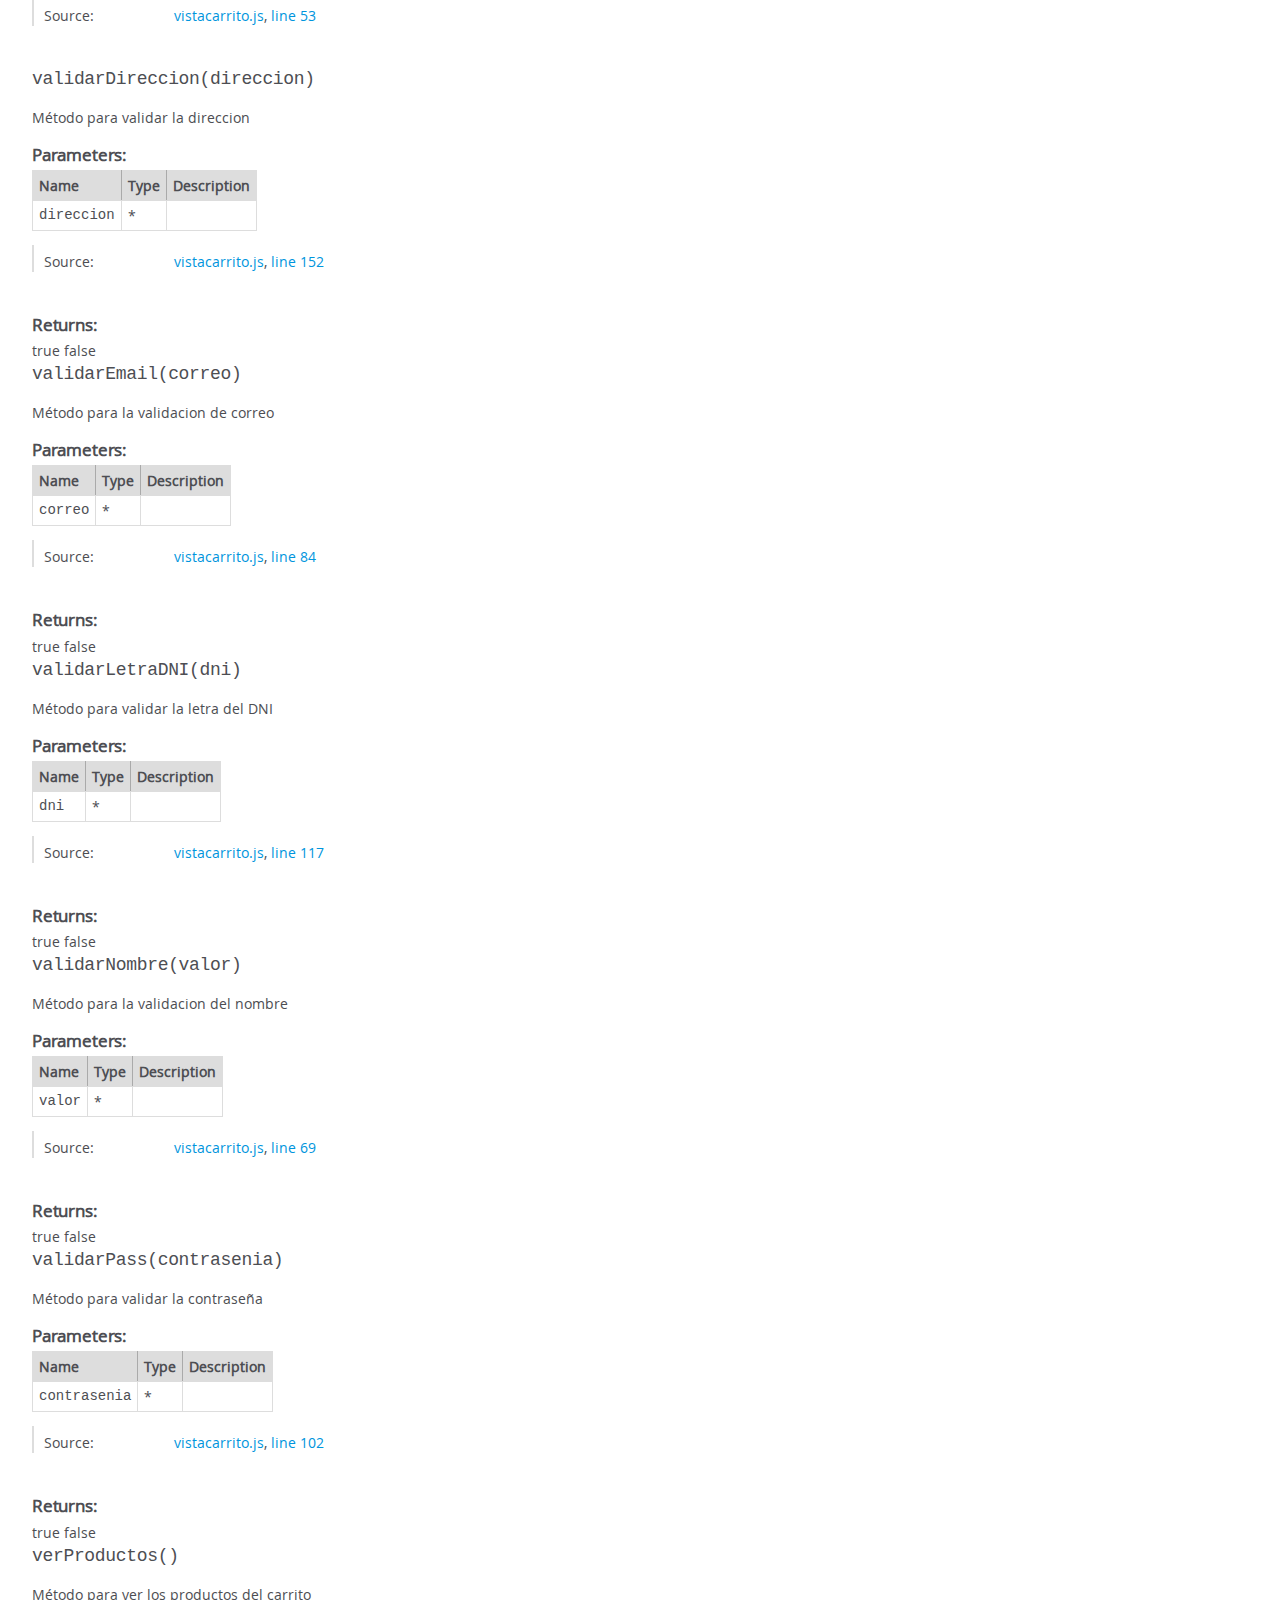
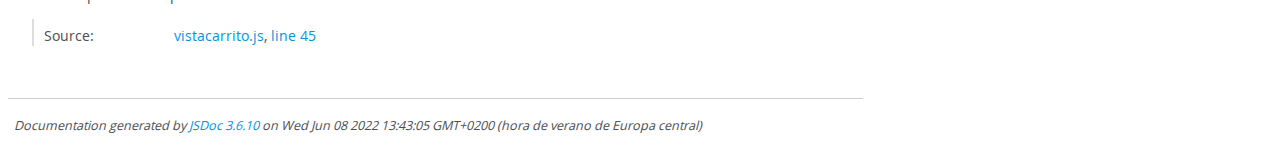
<file: jsdoc/VistaCarrito.html>
<!DOCTYPE html>
<html lang="en">
<head>
    <meta charset="utf-8">
    <title>JSDoc: Class: VistaCarrito</title>

    <script src="scripts/prettify/prettify.js"> </script>
    <script src="scripts/prettify/lang-css.js"> </script>
    <!--[if lt IE 9]>
      <script src="//html5shiv.googlecode.com/svn/trunk/html5.js"></script>
    <![endif]-->
    <link type="text/css" rel="stylesheet" href="styles/prettify-tomorrow.css">
    <link type="text/css" rel="stylesheet" href="styles/jsdoc-default.css">
</head>

<body>

<div id="main">

    <h1 class="page-title">Class: VistaCarrito</h1>

    




<section>

<header>
    
        <h2><span class="attribs"><span class="type-signature"></span></span>VistaCarrito<span class="signature">(controlador)</span><span class="type-signature"></span></h2>
        
            <div class="class-description">clase VistaCarrito exportada</div>
        
    
</header>

<article>
    <div class="container-overview">
    
        

    
    <h2>Constructor</h2>
    

    
    <h4 class="name" id="VistaCarrito"><span class="type-signature"></span>new VistaCarrito<span class="signature">(controlador)</span><span class="type-signature"></span></h4>
    

    



<div class="description">
    Contructor principal de la clase VistaCarrito
</div>









    <h5>Parameters:</h5>
    

<table class="params">
    <thead>
    <tr>
        
        <th>Name</th>
        

        <th>Type</th>

        

        

        <th class="last">Description</th>
    </tr>
    </thead>

    <tbody>
    

        <tr>
            
                <td class="name"><code>controlador</code></td>
            

            <td class="type">
            
                
<span class="param-type">*</span>


            
            </td>

            

            

            <td class="description last"></td>
        </tr>

    
    </tbody>
</table>






<dl class="details">

    

    

    

    

    

    

    

    

    

    

    

    

    
    <dt class="tag-source">Source:</dt>
    <dd class="tag-source"><ul class="dummy"><li>
        <a href="vistacarrito.js.html">vistacarrito.js</a>, <a href="vistacarrito.js.html#line12">line 12</a>
    </li></ul></dd>
    

    

    

    
</dl>




















    
    </div>

    

    

    
        <h3 class="subsection-title">Classes</h3>

        <dl>
            <dt><a href="VistaCarrito.html">VistaCarrito</a></dt>
            <dd></dd>
        </dl>
    

    

    

    

    

    
        <h3 class="subsection-title">Methods</h3>

        
            

    

    
    <h4 class="name" id="mostrar"><span class="type-signature"></span>mostrar<span class="signature">(ver)</span><span class="type-signature"></span></h4>
    

    



<div class="description">
    Método para ocultar y visualizar el carrito con productos
</div>









    <h5>Parameters:</h5>
    

<table class="params">
    <thead>
    <tr>
        
        <th>Name</th>
        

        <th>Type</th>

        

        

        <th class="last">Description</th>
    </tr>
    </thead>

    <tbody>
    

        <tr>
            
                <td class="name"><code>ver</code></td>
            

            <td class="type">
            
                
<span class="param-type">*</span>


            
            </td>

            

            

            <td class="description last"></td>
        </tr>

    
    </tbody>
</table>






<dl class="details">

    

    

    

    

    

    

    

    

    

    

    

    

    
    <dt class="tag-source">Source:</dt>
    <dd class="tag-source"><ul class="dummy"><li>
        <a href="vistacarrito.js.html">vistacarrito.js</a>, <a href="vistacarrito.js.html#line31">line 31</a>
    </li></ul></dd>
    

    

    

    
</dl>




















        
            

    

    
    <h4 class="name" id="recogerCarrito"><span class="type-signature"></span>recogerCarrito<span class="signature">(producto)</span><span class="type-signature"></span></h4>
    

    



<div class="description">
    Método para recoger productos del carritoPara ello le pasamos el array de productos
</div>









    <h5>Parameters:</h5>
    

<table class="params">
    <thead>
    <tr>
        
        <th>Name</th>
        

        <th>Type</th>

        

        

        <th class="last">Description</th>
    </tr>
    </thead>

    <tbody>
    

        <tr>
            
                <td class="name"><code>producto</code></td>
            

            <td class="type">
            
                
<span class="param-type">*</span>


            
            </td>

            

            

            <td class="description last"></td>
        </tr>

    
    </tbody>
</table>






<dl class="details">

    

    

    

    

    

    

    

    

    

    

    

    

    
    <dt class="tag-source">Source:</dt>
    <dd class="tag-source"><ul class="dummy"><li>
        <a href="vistacarrito.js.html">vistacarrito.js</a>, <a href="vistacarrito.js.html#line194">line 194</a>
    </li></ul></dd>
    

    

    

    
</dl>




















        
            

    

    
    <h4 class="name" id="validacionEdad"><span class="type-signature"></span>validacionEdad<span class="signature">(fecha)</span><span class="type-signature"></span></h4>
    

    



<div class="description">
    Método para validar la edad, si es menor de 18 no le dejara acceder
</div>









    <h5>Parameters:</h5>
    

<table class="params">
    <thead>
    <tr>
        
        <th>Name</th>
        

        <th>Type</th>

        

        

        <th class="last">Description</th>
    </tr>
    </thead>

    <tbody>
    

        <tr>
            
                <td class="name"><code>fecha</code></td>
            

            <td class="type">
            
                
<span class="param-type">*</span>


            
            </td>

            

            

            <td class="description last"></td>
        </tr>

    
    </tbody>
</table>






<dl class="details">

    

    

    

    

    

    

    

    

    

    

    

    

    
    <dt class="tag-source">Source:</dt>
    <dd class="tag-source"><ul class="dummy"><li>
        <a href="vistacarrito.js.html">vistacarrito.js</a>, <a href="vistacarrito.js.html#line167">line 167</a>
    </li></ul></dd>
    

    

    

    
</dl>















<h5>Returns:</h5>

        
<div class="param-desc">
    true false
</div>



    





        
            

    

    
    <h4 class="name" id="validar"><span class="type-signature"></span>validar<span class="signature">()</span><span class="type-signature"></span></h4>
    

    



<div class="description">
    Método para hacer las comprobaciones correspondientes a las validaciones del formulario de registrocon el cual si no hay algun campo relleno no dejará acceder a los productos del carrito
</div>













<dl class="details">

    

    

    

    

    

    

    

    

    

    

    

    

    
    <dt class="tag-source">Source:</dt>
    <dd class="tag-source"><ul class="dummy"><li>
        <a href="vistacarrito.js.html">vistacarrito.js</a>, <a href="vistacarrito.js.html#line53">line 53</a>
    </li></ul></dd>
    

    

    

    
</dl>




















        
            

    

    
    <h4 class="name" id="validarDireccion"><span class="type-signature"></span>validarDireccion<span class="signature">(direccion)</span><span class="type-signature"></span></h4>
    

    



<div class="description">
    Método para validar la direccion
</div>









    <h5>Parameters:</h5>
    

<table class="params">
    <thead>
    <tr>
        
        <th>Name</th>
        

        <th>Type</th>

        

        

        <th class="last">Description</th>
    </tr>
    </thead>

    <tbody>
    

        <tr>
            
                <td class="name"><code>direccion</code></td>
            

            <td class="type">
            
                
<span class="param-type">*</span>


            
            </td>

            

            

            <td class="description last"></td>
        </tr>

    
    </tbody>
</table>






<dl class="details">

    

    

    

    

    

    

    

    

    

    

    

    

    
    <dt class="tag-source">Source:</dt>
    <dd class="tag-source"><ul class="dummy"><li>
        <a href="vistacarrito.js.html">vistacarrito.js</a>, <a href="vistacarrito.js.html#line152">line 152</a>
    </li></ul></dd>
    

    

    

    
</dl>















<h5>Returns:</h5>

        
<div class="param-desc">
    true false
</div>



    





        
            

    

    
    <h4 class="name" id="validarEmail"><span class="type-signature"></span>validarEmail<span class="signature">(correo)</span><span class="type-signature"></span></h4>
    

    



<div class="description">
    Método para la validacion de correo
</div>









    <h5>Parameters:</h5>
    

<table class="params">
    <thead>
    <tr>
        
        <th>Name</th>
        

        <th>Type</th>

        

        

        <th class="last">Description</th>
    </tr>
    </thead>

    <tbody>
    

        <tr>
            
                <td class="name"><code>correo</code></td>
            

            <td class="type">
            
                
<span class="param-type">*</span>


            
            </td>

            

            

            <td class="description last"></td>
        </tr>

    
    </tbody>
</table>






<dl class="details">

    

    

    

    

    

    

    

    

    

    

    

    

    
    <dt class="tag-source">Source:</dt>
    <dd class="tag-source"><ul class="dummy"><li>
        <a href="vistacarrito.js.html">vistacarrito.js</a>, <a href="vistacarrito.js.html#line84">line 84</a>
    </li></ul></dd>
    

    

    

    
</dl>















<h5>Returns:</h5>

        
<div class="param-desc">
    true false
</div>



    





        
            

    

    
    <h4 class="name" id="validarLetraDNI"><span class="type-signature"></span>validarLetraDNI<span class="signature">(dni)</span><span class="type-signature"></span></h4>
    

    



<div class="description">
    Método para validar la letra del DNI
</div>









    <h5>Parameters:</h5>
    

<table class="params">
    <thead>
    <tr>
        
        <th>Name</th>
        

        <th>Type</th>

        

        

        <th class="last">Description</th>
    </tr>
    </thead>

    <tbody>
    

        <tr>
            
                <td class="name"><code>dni</code></td>
            

            <td class="type">
            
                
<span class="param-type">*</span>


            
            </td>

            

            

            <td class="description last"></td>
        </tr>

    
    </tbody>
</table>






<dl class="details">

    

    

    

    

    

    

    

    

    

    

    

    

    
    <dt class="tag-source">Source:</dt>
    <dd class="tag-source"><ul class="dummy"><li>
        <a href="vistacarrito.js.html">vistacarrito.js</a>, <a href="vistacarrito.js.html#line117">line 117</a>
    </li></ul></dd>
    

    

    

    
</dl>















<h5>Returns:</h5>

        
<div class="param-desc">
    true false
</div>



    





        
            

    

    
    <h4 class="name" id="validarNombre"><span class="type-signature"></span>validarNombre<span class="signature">(valor)</span><span class="type-signature"></span></h4>
    

    



<div class="description">
    Método para la validacion del nombre
</div>









    <h5>Parameters:</h5>
    

<table class="params">
    <thead>
    <tr>
        
        <th>Name</th>
        

        <th>Type</th>

        

        

        <th class="last">Description</th>
    </tr>
    </thead>

    <tbody>
    

        <tr>
            
                <td class="name"><code>valor</code></td>
            

            <td class="type">
            
                
<span class="param-type">*</span>


            
            </td>

            

            

            <td class="description last"></td>
        </tr>

    
    </tbody>
</table>






<dl class="details">

    

    

    

    

    

    

    

    

    

    

    

    

    
    <dt class="tag-source">Source:</dt>
    <dd class="tag-source"><ul class="dummy"><li>
        <a href="vistacarrito.js.html">vistacarrito.js</a>, <a href="vistacarrito.js.html#line69">line 69</a>
    </li></ul></dd>
    

    

    

    
</dl>















<h5>Returns:</h5>

        
<div class="param-desc">
    true false
</div>



    





        
            

    

    
    <h4 class="name" id="validarPass"><span class="type-signature"></span>validarPass<span class="signature">(contrasenia)</span><span class="type-signature"></span></h4>
    

    



<div class="description">
    Método para validar la contraseña
</div>









    <h5>Parameters:</h5>
    

<table class="params">
    <thead>
    <tr>
        
        <th>Name</th>
        

        <th>Type</th>

        

        

        <th class="last">Description</th>
    </tr>
    </thead>

    <tbody>
    

        <tr>
            
                <td class="name"><code>contrasenia</code></td>
            

            <td class="type">
            
                
<span class="param-type">*</span>


            
            </td>

            

            

            <td class="description last"></td>
        </tr>

    
    </tbody>
</table>






<dl class="details">

    

    

    

    

    

    

    

    

    

    

    

    

    
    <dt class="tag-source">Source:</dt>
    <dd class="tag-source"><ul class="dummy"><li>
        <a href="vistacarrito.js.html">vistacarrito.js</a>, <a href="vistacarrito.js.html#line102">line 102</a>
    </li></ul></dd>
    

    

    

    
</dl>















<h5>Returns:</h5>

        
<div class="param-desc">
    true false
</div>



    





        
            

    

    
    <h4 class="name" id="verProductos"><span class="type-signature"></span>verProductos<span class="signature">()</span><span class="type-signature"></span></h4>
    

    



<div class="description">
    Método para ver los productos del carrito
</div>













<dl class="details">

    

    

    

    

    

    

    

    

    

    

    

    

    
    <dt class="tag-source">Source:</dt>
    <dd class="tag-source"><ul class="dummy"><li>
        <a href="vistacarrito.js.html">vistacarrito.js</a>, <a href="vistacarrito.js.html#line45">line 45</a>
    </li></ul></dd>
    

    

    

    
</dl>




















        
    

    

    
</article>

</section>




</div>

<nav>
    <h2><a href="index.html">Home</a></h2><h3>Classes</h3><ul><li><a href="VistaCarrito.html">VistaCarrito</a></li><li><a href="VistaProductos.html">VistaProductos</a></li></ul>
</nav>

<br class="clear">

<footer>
    Documentation generated by <a href="https://github.com/jsdoc/jsdoc">JSDoc 3.6.10</a> on Wed Jun 08 2022 13:43:05 GMT+0200 (hora de verano de Europa central)
</footer>

<script> prettyPrint(); </script>
<script src="scripts/linenumber.js"> </script>
</body>
</html>
</file>
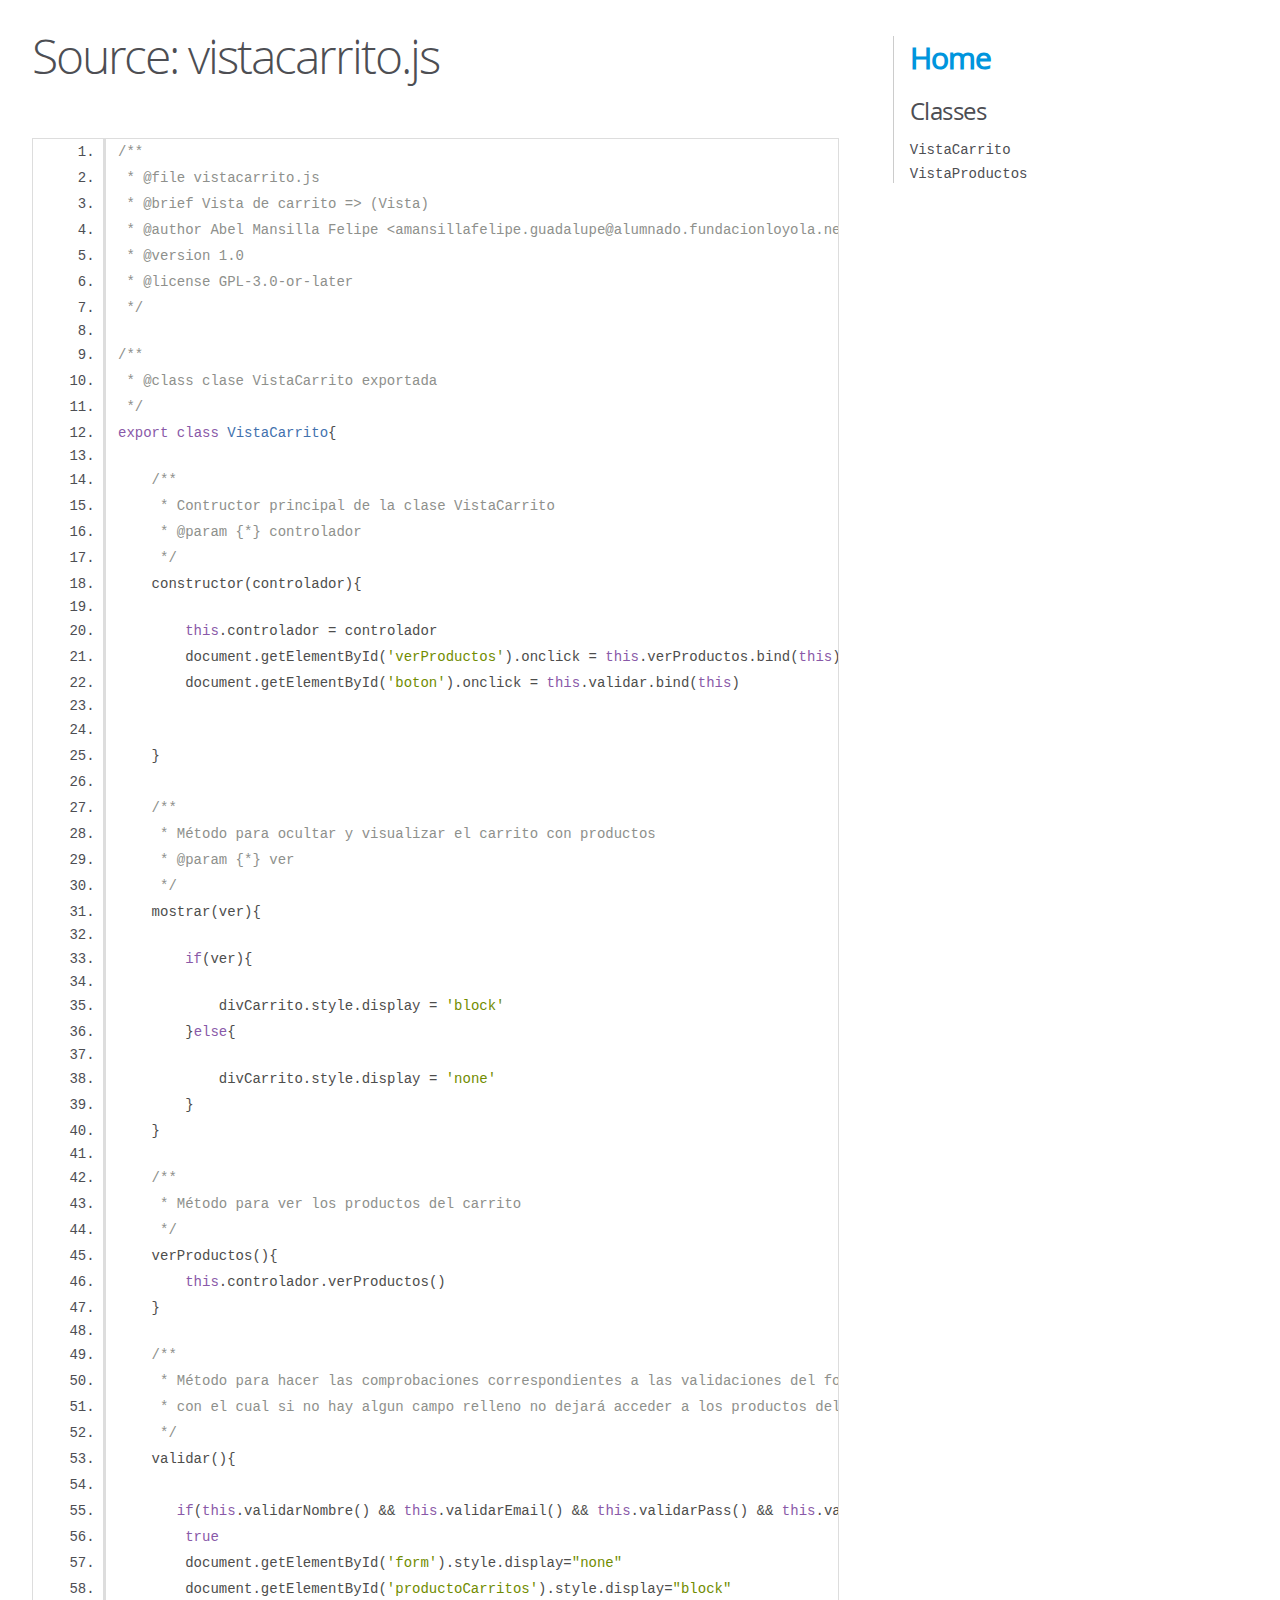
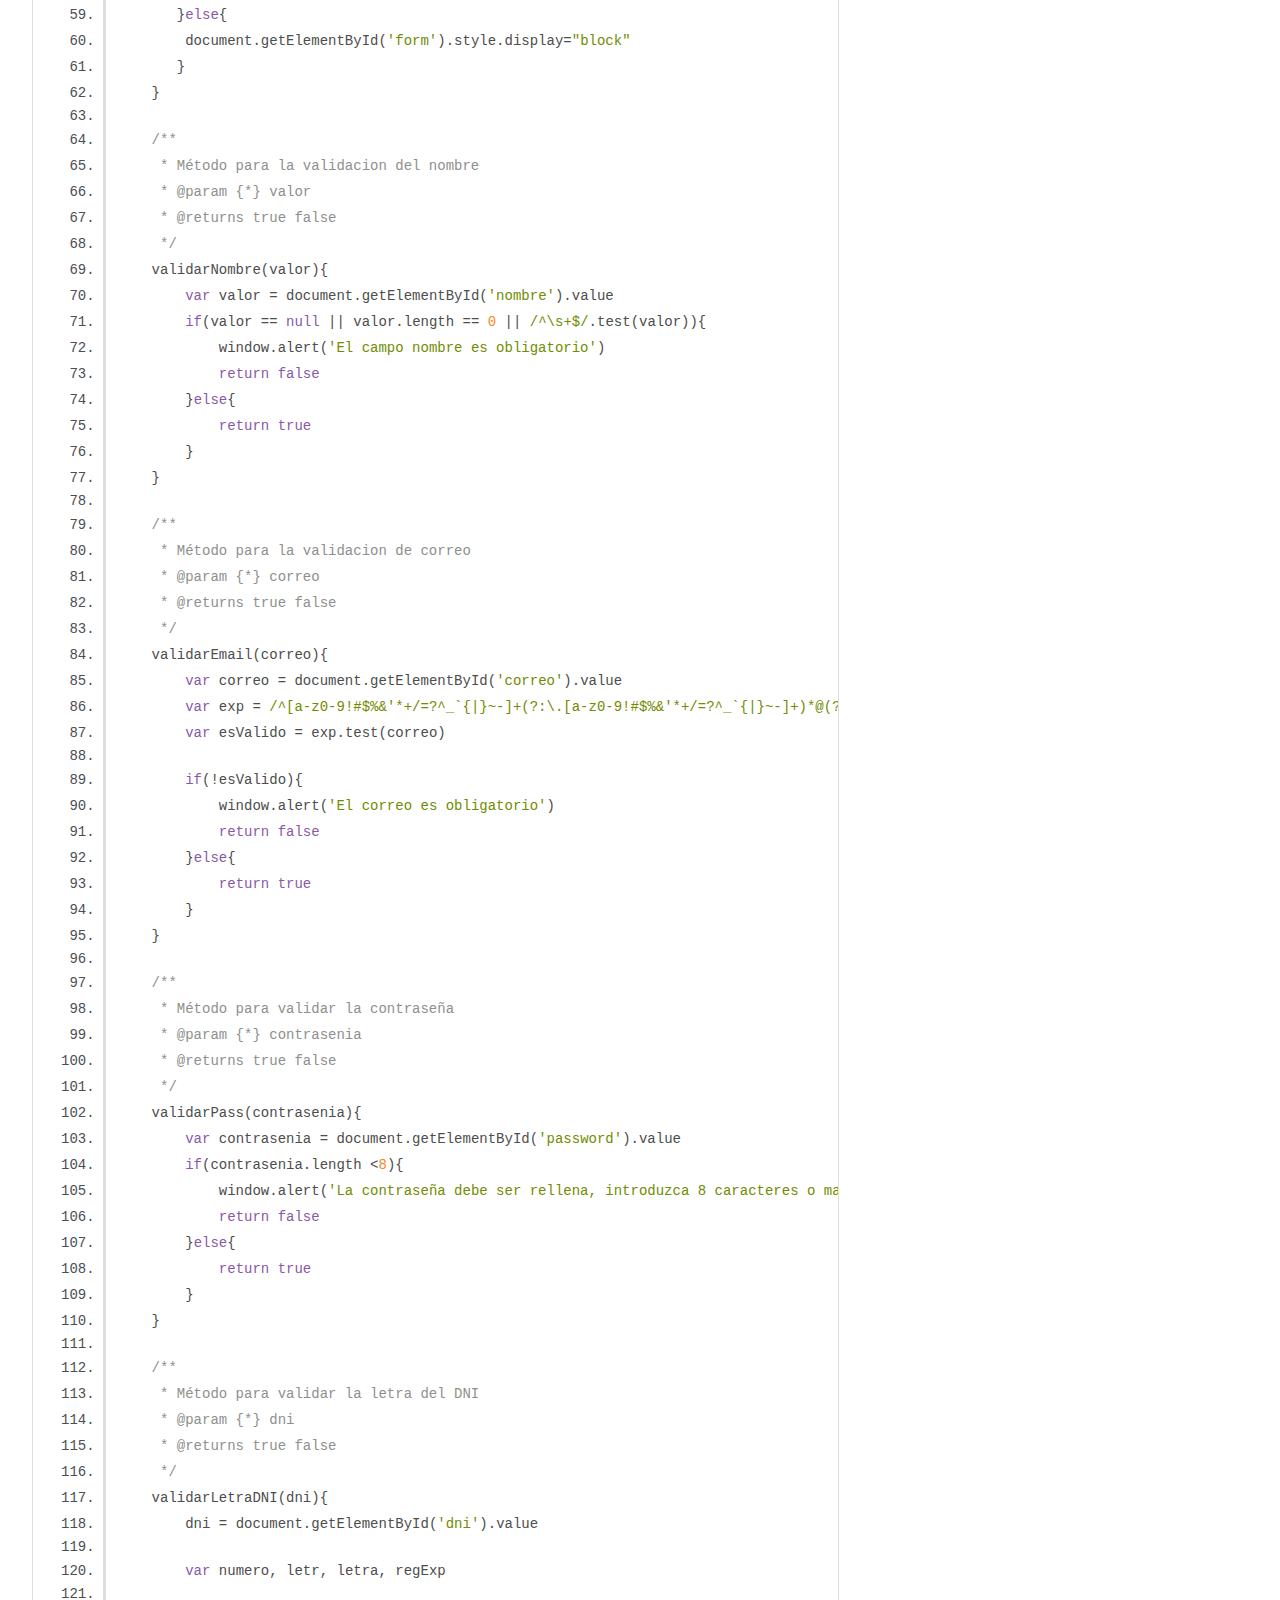
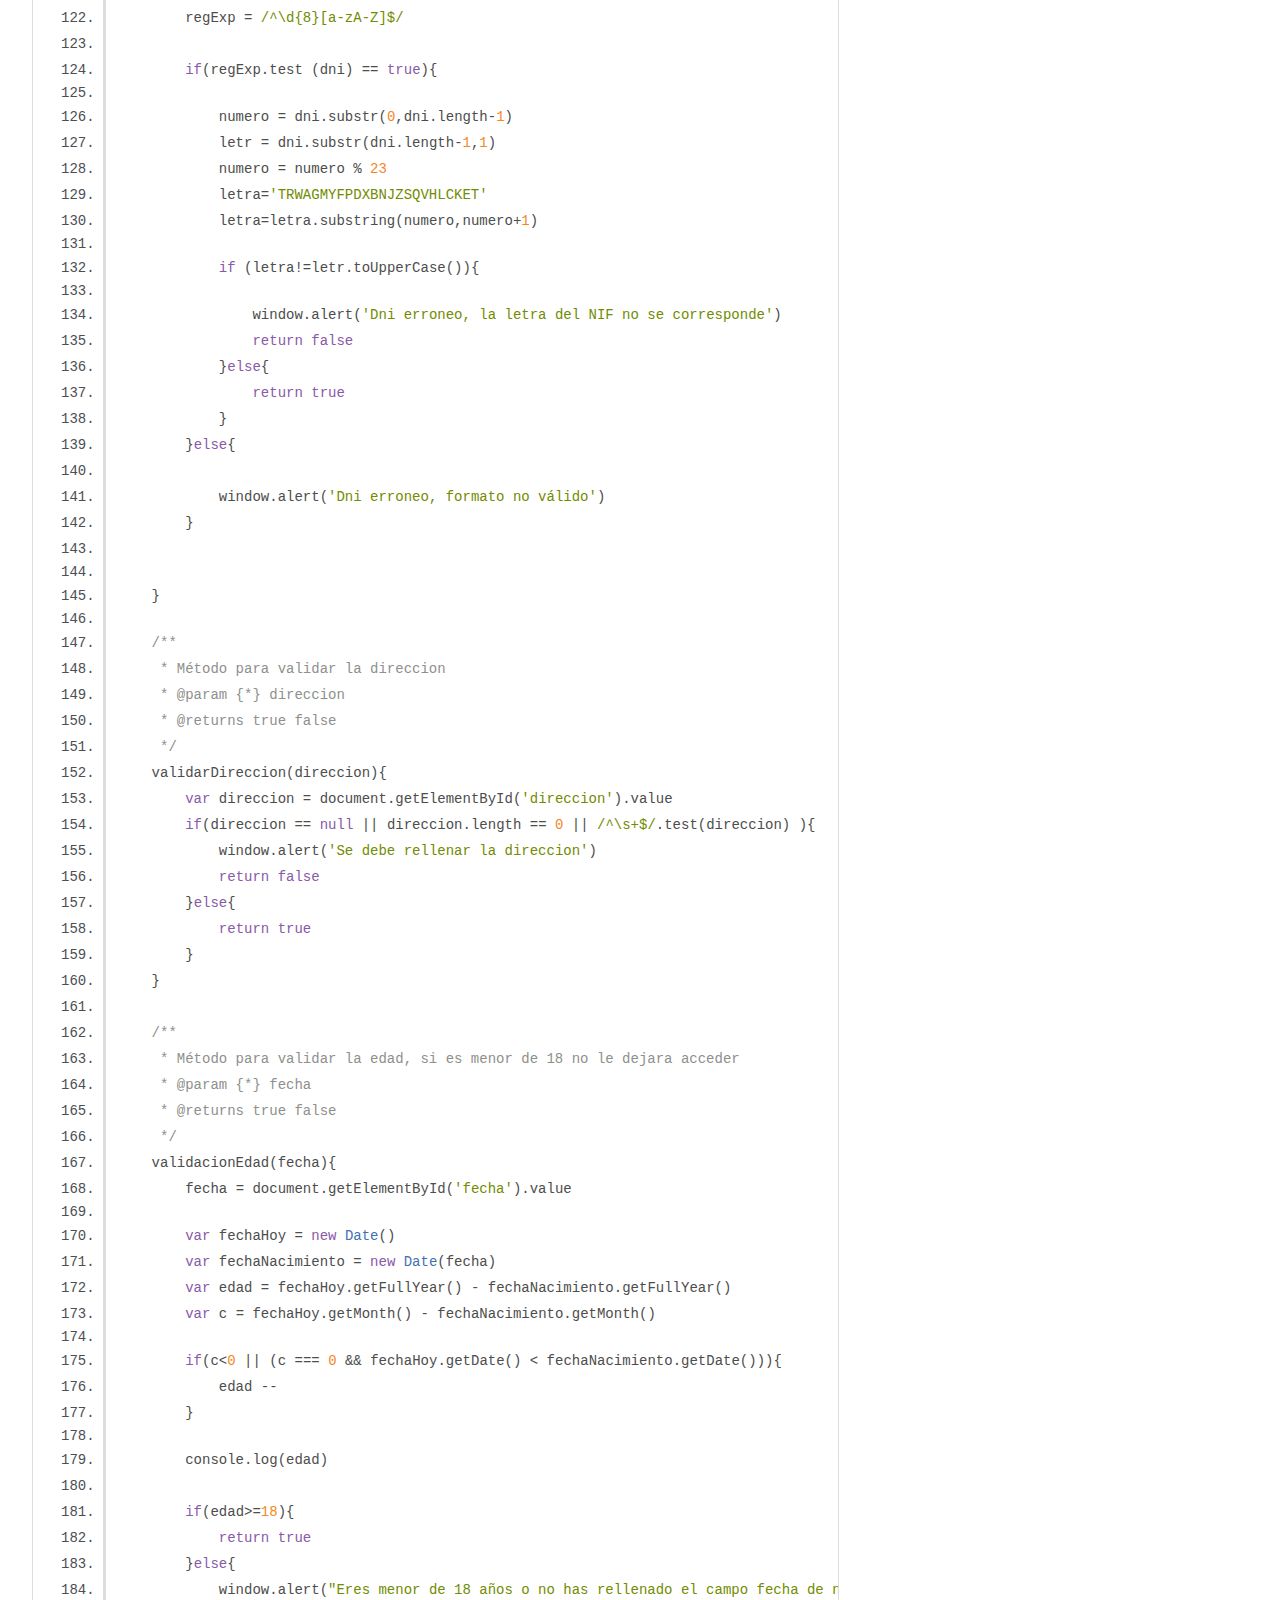
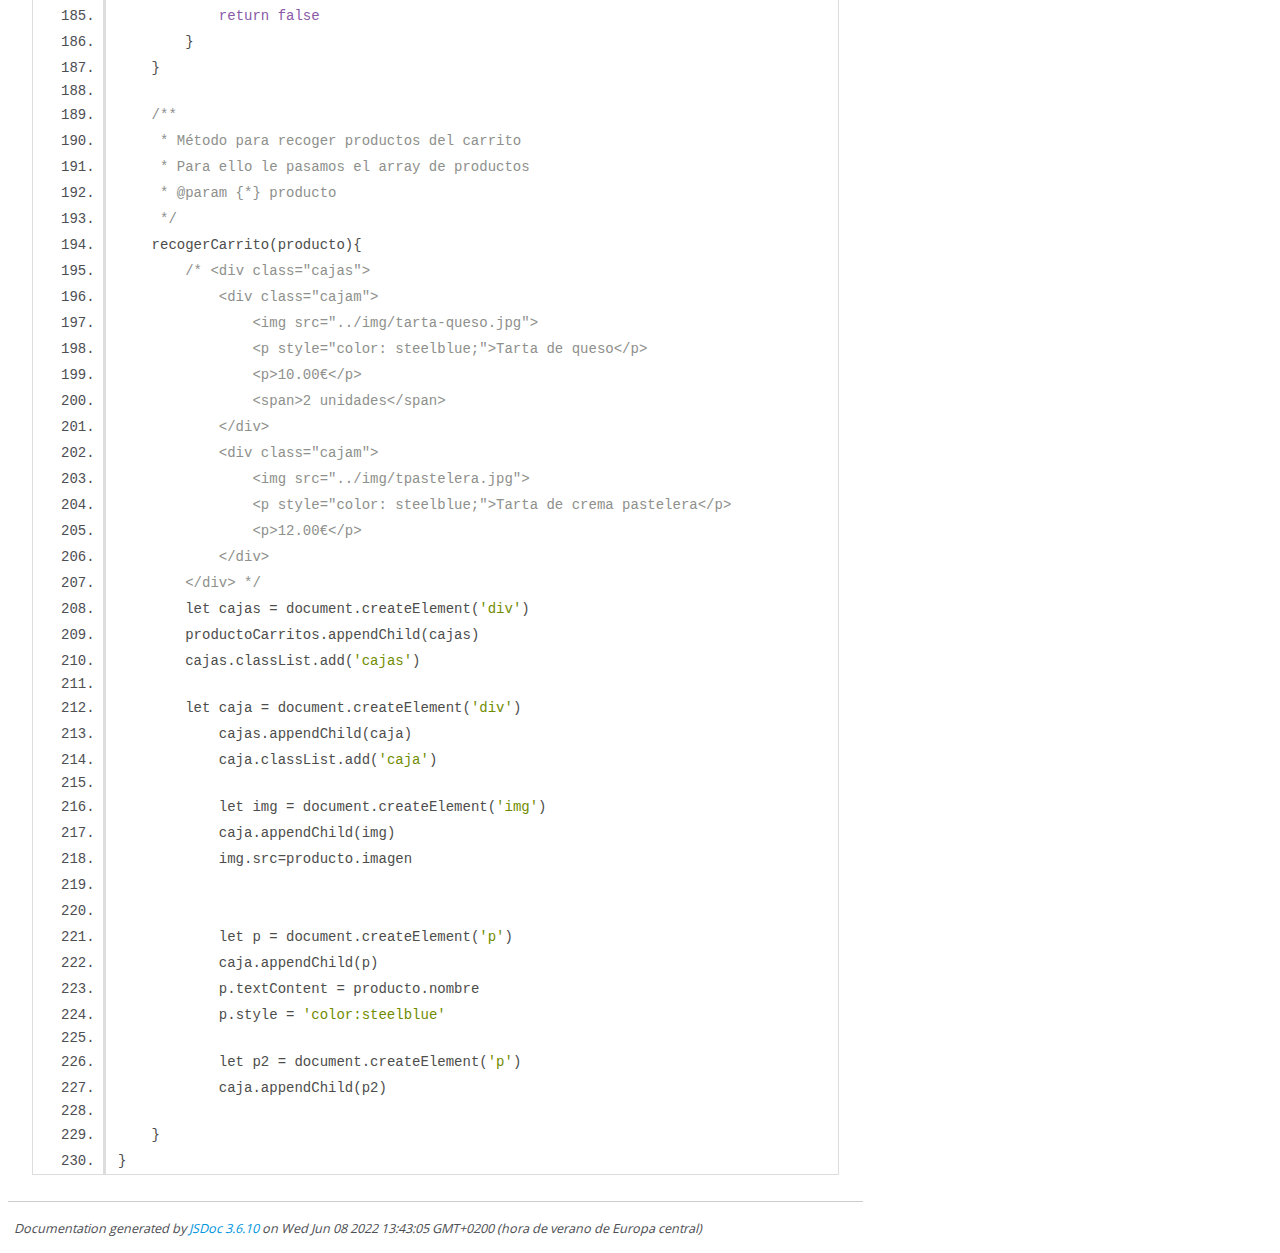
<file: jsdoc/vistacarrito.js.html>
<!DOCTYPE html>
<html lang="en">
<head>
    <meta charset="utf-8">
    <title>JSDoc: Source: vistacarrito.js</title>

    <script src="scripts/prettify/prettify.js"> </script>
    <script src="scripts/prettify/lang-css.js"> </script>
    <!--[if lt IE 9]>
      <script src="//html5shiv.googlecode.com/svn/trunk/html5.js"></script>
    <![endif]-->
    <link type="text/css" rel="stylesheet" href="styles/prettify-tomorrow.css">
    <link type="text/css" rel="stylesheet" href="styles/jsdoc-default.css">
</head>

<body>

<div id="main">

    <h1 class="page-title">Source: vistacarrito.js</h1>

    



    
    <section>
        <article>
            <pre class="prettyprint source linenums"><code>/**
 * @file vistacarrito.js
 * @brief Vista de carrito => (Vista)
 * @author Abel Mansilla Felipe &lt;amansillafelipe.guadalupe@alumnado.fundacionloyola.net>
 * @version 1.0
 * @license GPL-3.0-or-later
 */

/**
 * @class clase VistaCarrito exportada
 */
export class VistaCarrito{

    /**
     * Contructor principal de la clase VistaCarrito
     * @param {*} controlador 
     */
    constructor(controlador){

        this.controlador = controlador
        document.getElementById('verProductos').onclick = this.verProductos.bind(this)
        document.getElementById('boton').onclick = this.validar.bind(this)

        
    }
    
    /**
     * Método para ocultar y visualizar el carrito con productos
     * @param {*} ver 
     */
    mostrar(ver){

        if(ver){

            divCarrito.style.display = 'block'
        }else{

            divCarrito.style.display = 'none'
        }
    }

    /**
     * Método para ver los productos del carrito
     */
    verProductos(){
        this.controlador.verProductos()
    }

    /**
     * Método para hacer las comprobaciones correspondientes a las validaciones del formulario de registro
     * con el cual si no hay algun campo relleno no dejará acceder a los productos del carrito
     */
    validar(){
        
       if(this.validarNombre() &amp;&amp; this.validarEmail() &amp;&amp; this.validarPass() &amp;&amp; this.validarDireccion() &amp;&amp; this.validacionEdad() &amp;&amp; this.validarLetraDNI()){
        true   
        document.getElementById('form').style.display="none"
        document.getElementById('productoCarritos').style.display="block"
       }else{
        document.getElementById('form').style.display="block"
       }
    }

    /**
     * Método para la validacion del nombre
     * @param {*} valor 
     * @returns true false
     */
    validarNombre(valor){
        var valor = document.getElementById('nombre').value
        if(valor == null || valor.length == 0 || /^\s+$/.test(valor)){
            window.alert('El campo nombre es obligatorio')
            return false
        }else{
            return true
        }
    }

    /**
     * Método para la validacion de correo
     * @param {*} correo 
     * @returns true false
     */
    validarEmail(correo){
        var correo = document.getElementById('correo').value
        var exp = /^[a-z0-9!#$%&amp;'*+/=?^_`{|}~-]+(?:\.[a-z0-9!#$%&amp;'*+/=?^_`{|}~-]+)*@(?:[a-z0-9](?:[a-z0-9-]*[a-z0-9])?\.)+[a-z0-9](?:[a-z0-9-]*[a-z0-9])?$/
        var esValido = exp.test(correo)

        if(!esValido){
            window.alert('El correo es obligatorio')
            return false
        }else{
            return true
        }
    }

    /**
     * Método para validar la contraseña
     * @param {*} contrasenia 
     * @returns true false
     */
    validarPass(contrasenia){
        var contrasenia = document.getElementById('password').value
        if(contrasenia.length &lt;8){
            window.alert('La contraseña debe ser rellena, introduzca 8 caracteres o mas')
            return false
        }else{
            return true
        }
    }

    /**
     * Método para validar la letra del DNI
     * @param {*} dni 
     * @returns true false
     */
    validarLetraDNI(dni){
        dni = document.getElementById('dni').value

        var numero, letr, letra, regExp

        regExp = /^\d{8}[a-zA-Z]$/
        
        if(regExp.test (dni) == true){

            numero = dni.substr(0,dni.length-1)
            letr = dni.substr(dni.length-1,1)
            numero = numero % 23
            letra='TRWAGMYFPDXBNJZSQVHLCKET'
            letra=letra.substring(numero,numero+1)

            if (letra!=letr.toUpperCase()){

                window.alert('Dni erroneo, la letra del NIF no se corresponde')
                return false
            }else{
                return true
            }
        }else{
            
            window.alert('Dni erroneo, formato no válido')
        }
    

    }

    /**
     * Método para validar la direccion
     * @param {*} direccion 
     * @returns true false
     */
    validarDireccion(direccion){
        var direccion = document.getElementById('direccion').value
        if(direccion == null || direccion.length == 0 || /^\s+$/.test(direccion) ){
            window.alert('Se debe rellenar la direccion')
            return false
        }else{
            return true
        }
    }
    
    /**
     * Método para validar la edad, si es menor de 18 no le dejara acceder
     * @param {*} fecha 
     * @returns true false
     */
    validacionEdad(fecha){
        fecha = document.getElementById('fecha').value

        var fechaHoy = new Date()
        var fechaNacimiento = new Date(fecha)
        var edad = fechaHoy.getFullYear() - fechaNacimiento.getFullYear()
        var c = fechaHoy.getMonth() - fechaNacimiento.getMonth()

        if(c&lt;0 || (c === 0 &amp;&amp; fechaHoy.getDate() &lt; fechaNacimiento.getDate())){
            edad --
        }

        console.log(edad)
       
        if(edad>=18){
            return true
        }else{
            window.alert("Eres menor de 18 años o no has rellenado el campo fecha de nacimiento")
            return false
        }
    }

    /**
     * Método para recoger productos del carrito
     * Para ello le pasamos el array de productos
     * @param {*} producto 
     */
    recogerCarrito(producto){
        /* &lt;div class="cajas">
            &lt;div class="cajam">
                &lt;img src="../img/tarta-queso.jpg">
                &lt;p style="color: steelblue;">Tarta de queso&lt;/p>
                &lt;p>10.00€&lt;/p>
                &lt;span>2 unidades&lt;/span>
            &lt;/div>
            &lt;div class="cajam">
                &lt;img src="../img/tpastelera.jpg">
                &lt;p style="color: steelblue;">Tarta de crema pastelera&lt;/p>
                &lt;p>12.00€&lt;/p>
            &lt;/div>     
        &lt;/div> */
        let cajas = document.createElement('div')
        productoCarritos.appendChild(cajas)
        cajas.classList.add('cajas')

        let caja = document.createElement('div')
            cajas.appendChild(caja)
            caja.classList.add('caja')

            let img = document.createElement('img')
            caja.appendChild(img)
            img.src=producto.imagen
            
            
            let p = document.createElement('p')
            caja.appendChild(p)
            p.textContent = producto.nombre 
            p.style = 'color:steelblue'

            let p2 = document.createElement('p')
            caja.appendChild(p2)

    }
}</code></pre>
        </article>
    </section>




</div>

<nav>
    <h2><a href="index.html">Home</a></h2><h3>Classes</h3><ul><li><a href="VistaCarrito.html">VistaCarrito</a></li><li><a href="VistaProductos.html">VistaProductos</a></li></ul>
</nav>

<br class="clear">

<footer>
    Documentation generated by <a href="https://github.com/jsdoc/jsdoc">JSDoc 3.6.10</a> on Wed Jun 08 2022 13:43:05 GMT+0200 (hora de verano de Europa central)
</footer>

<script> prettyPrint(); </script>
<script src="scripts/linenumber.js"> </script>
</body>
</html>
</file>
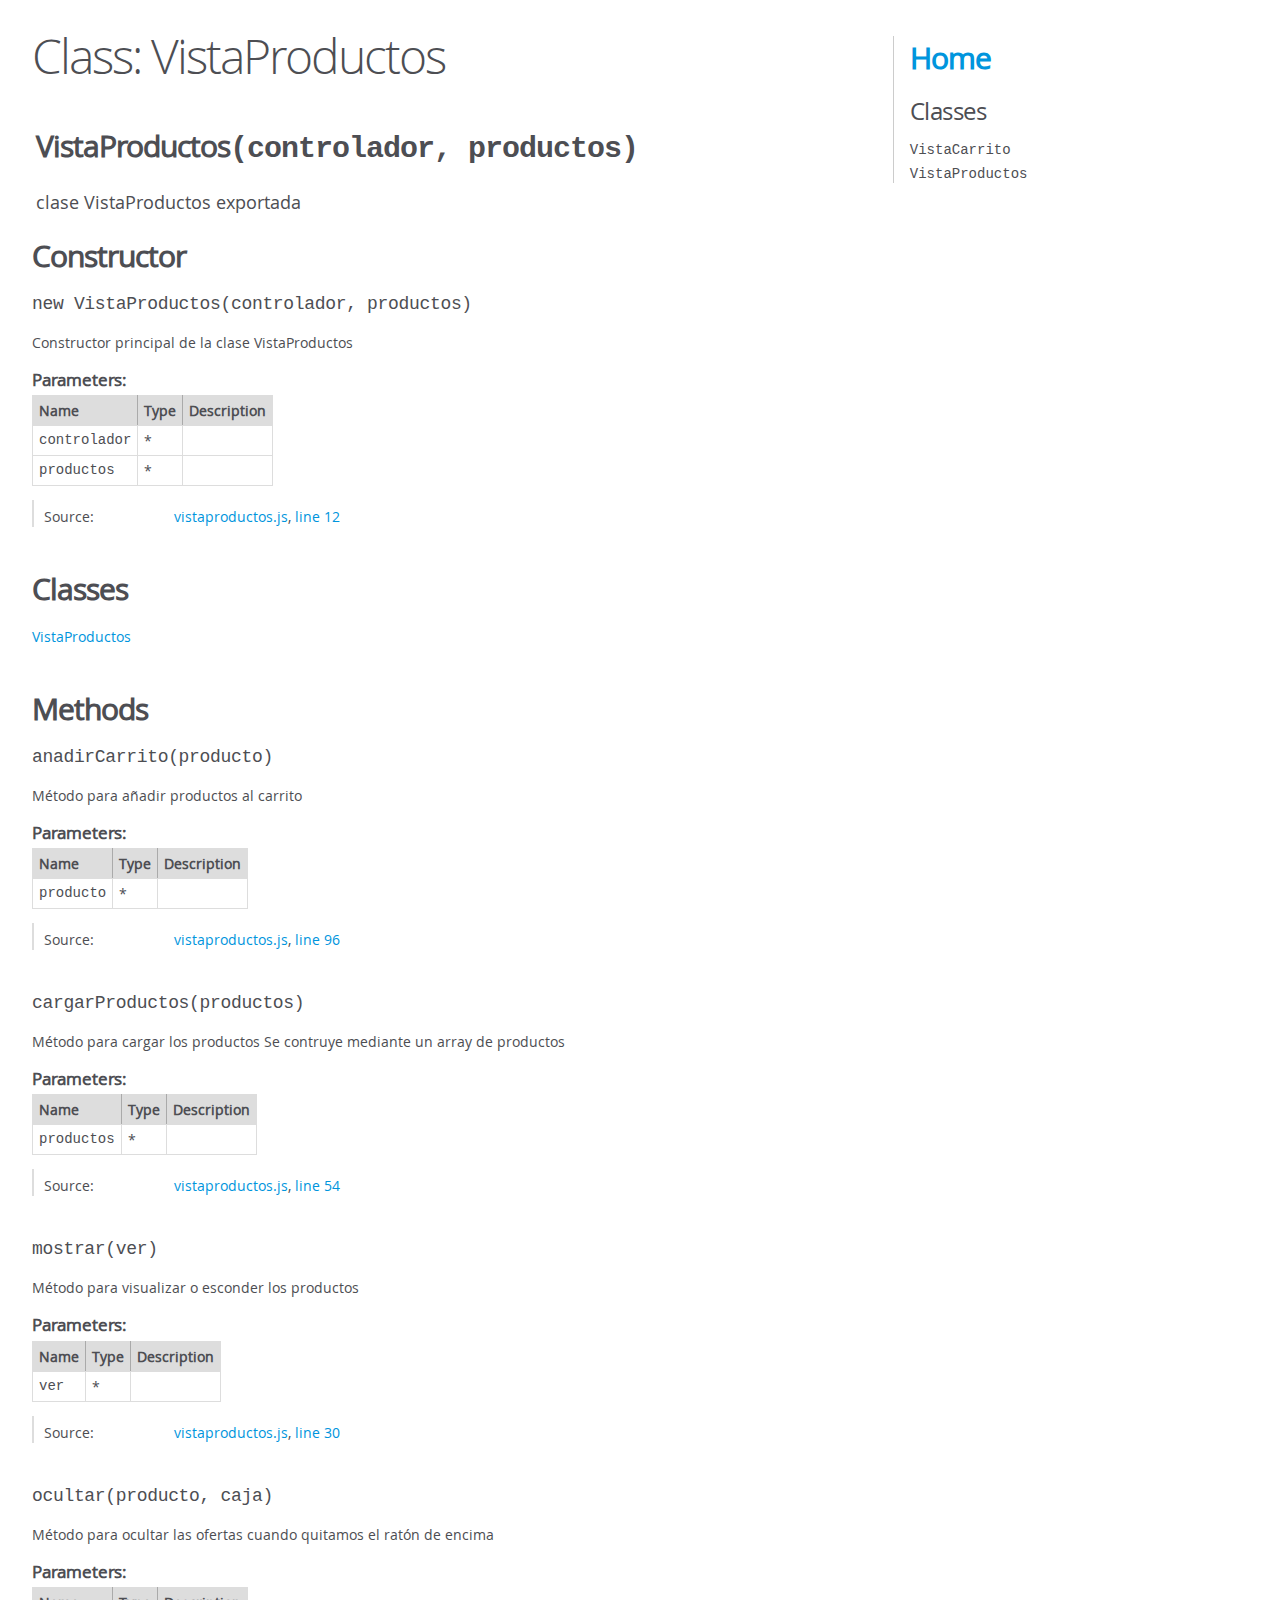
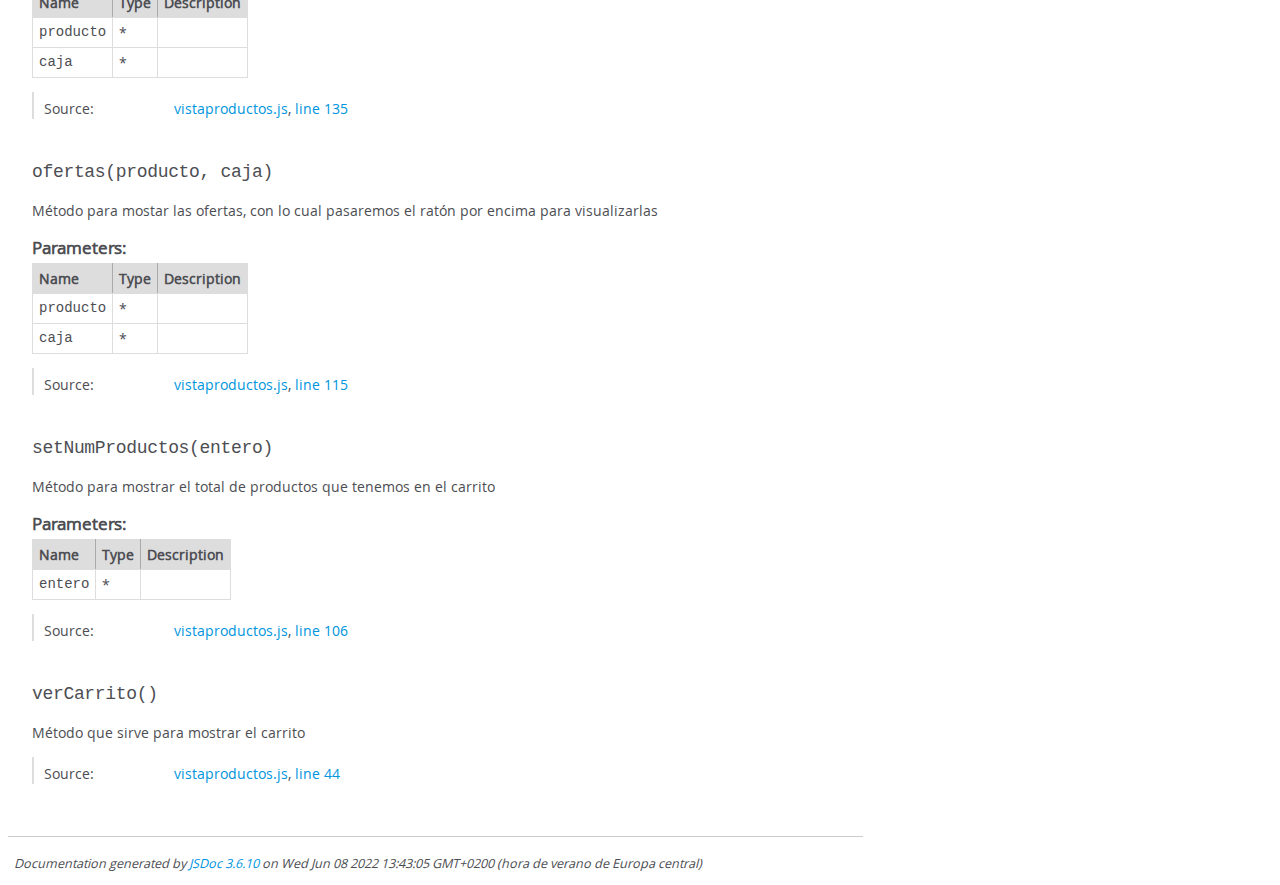
<file: jsdoc/VistaProductos.html>
<!DOCTYPE html>
<html lang="en">
<head>
    <meta charset="utf-8">
    <title>JSDoc: Class: VistaProductos</title>

    <script src="scripts/prettify/prettify.js"> </script>
    <script src="scripts/prettify/lang-css.js"> </script>
    <!--[if lt IE 9]>
      <script src="//html5shiv.googlecode.com/svn/trunk/html5.js"></script>
    <![endif]-->
    <link type="text/css" rel="stylesheet" href="styles/prettify-tomorrow.css">
    <link type="text/css" rel="stylesheet" href="styles/jsdoc-default.css">
</head>

<body>

<div id="main">

    <h1 class="page-title">Class: VistaProductos</h1>

    




<section>

<header>
    
        <h2><span class="attribs"><span class="type-signature"></span></span>VistaProductos<span class="signature">(controlador, productos)</span><span class="type-signature"></span></h2>
        
            <div class="class-description">clase VistaProductos exportada</div>
        
    
</header>

<article>
    <div class="container-overview">
    
        

    
    <h2>Constructor</h2>
    

    
    <h4 class="name" id="VistaProductos"><span class="type-signature"></span>new VistaProductos<span class="signature">(controlador, productos)</span><span class="type-signature"></span></h4>
    

    



<div class="description">
    Constructor principal de la clase VistaProductos
</div>









    <h5>Parameters:</h5>
    

<table class="params">
    <thead>
    <tr>
        
        <th>Name</th>
        

        <th>Type</th>

        

        

        <th class="last">Description</th>
    </tr>
    </thead>

    <tbody>
    

        <tr>
            
                <td class="name"><code>controlador</code></td>
            

            <td class="type">
            
                
<span class="param-type">*</span>


            
            </td>

            

            

            <td class="description last"></td>
        </tr>

    

        <tr>
            
                <td class="name"><code>productos</code></td>
            

            <td class="type">
            
                
<span class="param-type">*</span>


            
            </td>

            

            

            <td class="description last"></td>
        </tr>

    
    </tbody>
</table>






<dl class="details">

    

    

    

    

    

    

    

    

    

    

    

    

    
    <dt class="tag-source">Source:</dt>
    <dd class="tag-source"><ul class="dummy"><li>
        <a href="vistaproductos.js.html">vistaproductos.js</a>, <a href="vistaproductos.js.html#line12">line 12</a>
    </li></ul></dd>
    

    

    

    
</dl>




















    
    </div>

    

    

    
        <h3 class="subsection-title">Classes</h3>

        <dl>
            <dt><a href="VistaProductos.html">VistaProductos</a></dt>
            <dd></dd>
        </dl>
    

    

    

    

    

    
        <h3 class="subsection-title">Methods</h3>

        
            

    

    
    <h4 class="name" id="anadirCarrito"><span class="type-signature"></span>anadirCarrito<span class="signature">(producto)</span><span class="type-signature"></span></h4>
    

    



<div class="description">
    Método para añadir productos al carrito
</div>









    <h5>Parameters:</h5>
    

<table class="params">
    <thead>
    <tr>
        
        <th>Name</th>
        

        <th>Type</th>

        

        

        <th class="last">Description</th>
    </tr>
    </thead>

    <tbody>
    

        <tr>
            
                <td class="name"><code>producto</code></td>
            

            <td class="type">
            
                
<span class="param-type">*</span>


            
            </td>

            

            

            <td class="description last"></td>
        </tr>

    
    </tbody>
</table>






<dl class="details">

    

    

    

    

    

    

    

    

    

    

    

    

    
    <dt class="tag-source">Source:</dt>
    <dd class="tag-source"><ul class="dummy"><li>
        <a href="vistaproductos.js.html">vistaproductos.js</a>, <a href="vistaproductos.js.html#line96">line 96</a>
    </li></ul></dd>
    

    

    

    
</dl>




















        
            

    

    
    <h4 class="name" id="cargarProductos"><span class="type-signature"></span>cargarProductos<span class="signature">(productos)</span><span class="type-signature"></span></h4>
    

    



<div class="description">
    Método para cargar los productosSe contruye mediante un array de productos
</div>









    <h5>Parameters:</h5>
    

<table class="params">
    <thead>
    <tr>
        
        <th>Name</th>
        

        <th>Type</th>

        

        

        <th class="last">Description</th>
    </tr>
    </thead>

    <tbody>
    

        <tr>
            
                <td class="name"><code>productos</code></td>
            

            <td class="type">
            
                
<span class="param-type">*</span>


            
            </td>

            

            

            <td class="description last"></td>
        </tr>

    
    </tbody>
</table>






<dl class="details">

    

    

    

    

    

    

    

    

    

    

    

    

    
    <dt class="tag-source">Source:</dt>
    <dd class="tag-source"><ul class="dummy"><li>
        <a href="vistaproductos.js.html">vistaproductos.js</a>, <a href="vistaproductos.js.html#line54">line 54</a>
    </li></ul></dd>
    

    

    

    
</dl>




















        
            

    

    
    <h4 class="name" id="mostrar"><span class="type-signature"></span>mostrar<span class="signature">(ver)</span><span class="type-signature"></span></h4>
    

    



<div class="description">
    Método para visualizar o esconder los productos
</div>









    <h5>Parameters:</h5>
    

<table class="params">
    <thead>
    <tr>
        
        <th>Name</th>
        

        <th>Type</th>

        

        

        <th class="last">Description</th>
    </tr>
    </thead>

    <tbody>
    

        <tr>
            
                <td class="name"><code>ver</code></td>
            

            <td class="type">
            
                
<span class="param-type">*</span>


            
            </td>

            

            

            <td class="description last"></td>
        </tr>

    
    </tbody>
</table>






<dl class="details">

    

    

    

    

    

    

    

    

    

    

    

    

    
    <dt class="tag-source">Source:</dt>
    <dd class="tag-source"><ul class="dummy"><li>
        <a href="vistaproductos.js.html">vistaproductos.js</a>, <a href="vistaproductos.js.html#line30">line 30</a>
    </li></ul></dd>
    

    

    

    
</dl>




















        
            

    

    
    <h4 class="name" id="ocultar"><span class="type-signature"></span>ocultar<span class="signature">(producto, caja)</span><span class="type-signature"></span></h4>
    

    



<div class="description">
    Método para ocultar las ofertas cuando quitamos el ratón de encima
</div>









    <h5>Parameters:</h5>
    

<table class="params">
    <thead>
    <tr>
        
        <th>Name</th>
        

        <th>Type</th>

        

        

        <th class="last">Description</th>
    </tr>
    </thead>

    <tbody>
    

        <tr>
            
                <td class="name"><code>producto</code></td>
            

            <td class="type">
            
                
<span class="param-type">*</span>


            
            </td>

            

            

            <td class="description last"></td>
        </tr>

    

        <tr>
            
                <td class="name"><code>caja</code></td>
            

            <td class="type">
            
                
<span class="param-type">*</span>


            
            </td>

            

            

            <td class="description last"></td>
        </tr>

    
    </tbody>
</table>






<dl class="details">

    

    

    

    

    

    

    

    

    

    

    

    

    
    <dt class="tag-source">Source:</dt>
    <dd class="tag-source"><ul class="dummy"><li>
        <a href="vistaproductos.js.html">vistaproductos.js</a>, <a href="vistaproductos.js.html#line135">line 135</a>
    </li></ul></dd>
    

    

    

    
</dl>




















        
            

    

    
    <h4 class="name" id="ofertas"><span class="type-signature"></span>ofertas<span class="signature">(producto, caja)</span><span class="type-signature"></span></h4>
    

    



<div class="description">
    Método para mostar las ofertas, con lo cual pasaremos el ratón por encima para visualizarlas
</div>









    <h5>Parameters:</h5>
    

<table class="params">
    <thead>
    <tr>
        
        <th>Name</th>
        

        <th>Type</th>

        

        

        <th class="last">Description</th>
    </tr>
    </thead>

    <tbody>
    

        <tr>
            
                <td class="name"><code>producto</code></td>
            

            <td class="type">
            
                
<span class="param-type">*</span>


            
            </td>

            

            

            <td class="description last"></td>
        </tr>

    

        <tr>
            
                <td class="name"><code>caja</code></td>
            

            <td class="type">
            
                
<span class="param-type">*</span>


            
            </td>

            

            

            <td class="description last"></td>
        </tr>

    
    </tbody>
</table>






<dl class="details">

    

    

    

    

    

    

    

    

    

    

    

    

    
    <dt class="tag-source">Source:</dt>
    <dd class="tag-source"><ul class="dummy"><li>
        <a href="vistaproductos.js.html">vistaproductos.js</a>, <a href="vistaproductos.js.html#line115">line 115</a>
    </li></ul></dd>
    

    

    

    
</dl>




















        
            

    

    
    <h4 class="name" id="setNumProductos"><span class="type-signature"></span>setNumProductos<span class="signature">(entero)</span><span class="type-signature"></span></h4>
    

    



<div class="description">
    Método para mostrar el total de productos que tenemos en el carrito
</div>









    <h5>Parameters:</h5>
    

<table class="params">
    <thead>
    <tr>
        
        <th>Name</th>
        

        <th>Type</th>

        

        

        <th class="last">Description</th>
    </tr>
    </thead>

    <tbody>
    

        <tr>
            
                <td class="name"><code>entero</code></td>
            

            <td class="type">
            
                
<span class="param-type">*</span>


            
            </td>

            

            

            <td class="description last"></td>
        </tr>

    
    </tbody>
</table>






<dl class="details">

    

    

    

    

    

    

    

    

    

    

    

    

    
    <dt class="tag-source">Source:</dt>
    <dd class="tag-source"><ul class="dummy"><li>
        <a href="vistaproductos.js.html">vistaproductos.js</a>, <a href="vistaproductos.js.html#line106">line 106</a>
    </li></ul></dd>
    

    

    

    
</dl>




















        
            

    

    
    <h4 class="name" id="verCarrito"><span class="type-signature"></span>verCarrito<span class="signature">()</span><span class="type-signature"></span></h4>
    

    



<div class="description">
    Método que sirve para mostrar el carrito
</div>













<dl class="details">

    

    

    

    

    

    

    

    

    

    

    

    

    
    <dt class="tag-source">Source:</dt>
    <dd class="tag-source"><ul class="dummy"><li>
        <a href="vistaproductos.js.html">vistaproductos.js</a>, <a href="vistaproductos.js.html#line44">line 44</a>
    </li></ul></dd>
    

    

    

    
</dl>




















        
    

    

    
</article>

</section>




</div>

<nav>
    <h2><a href="index.html">Home</a></h2><h3>Classes</h3><ul><li><a href="VistaCarrito.html">VistaCarrito</a></li><li><a href="VistaProductos.html">VistaProductos</a></li></ul>
</nav>

<br class="clear">

<footer>
    Documentation generated by <a href="https://github.com/jsdoc/jsdoc">JSDoc 3.6.10</a> on Wed Jun 08 2022 13:43:05 GMT+0200 (hora de verano de Europa central)
</footer>

<script> prettyPrint(); </script>
<script src="scripts/linenumber.js"> </script>
</body>
</html>
</file>
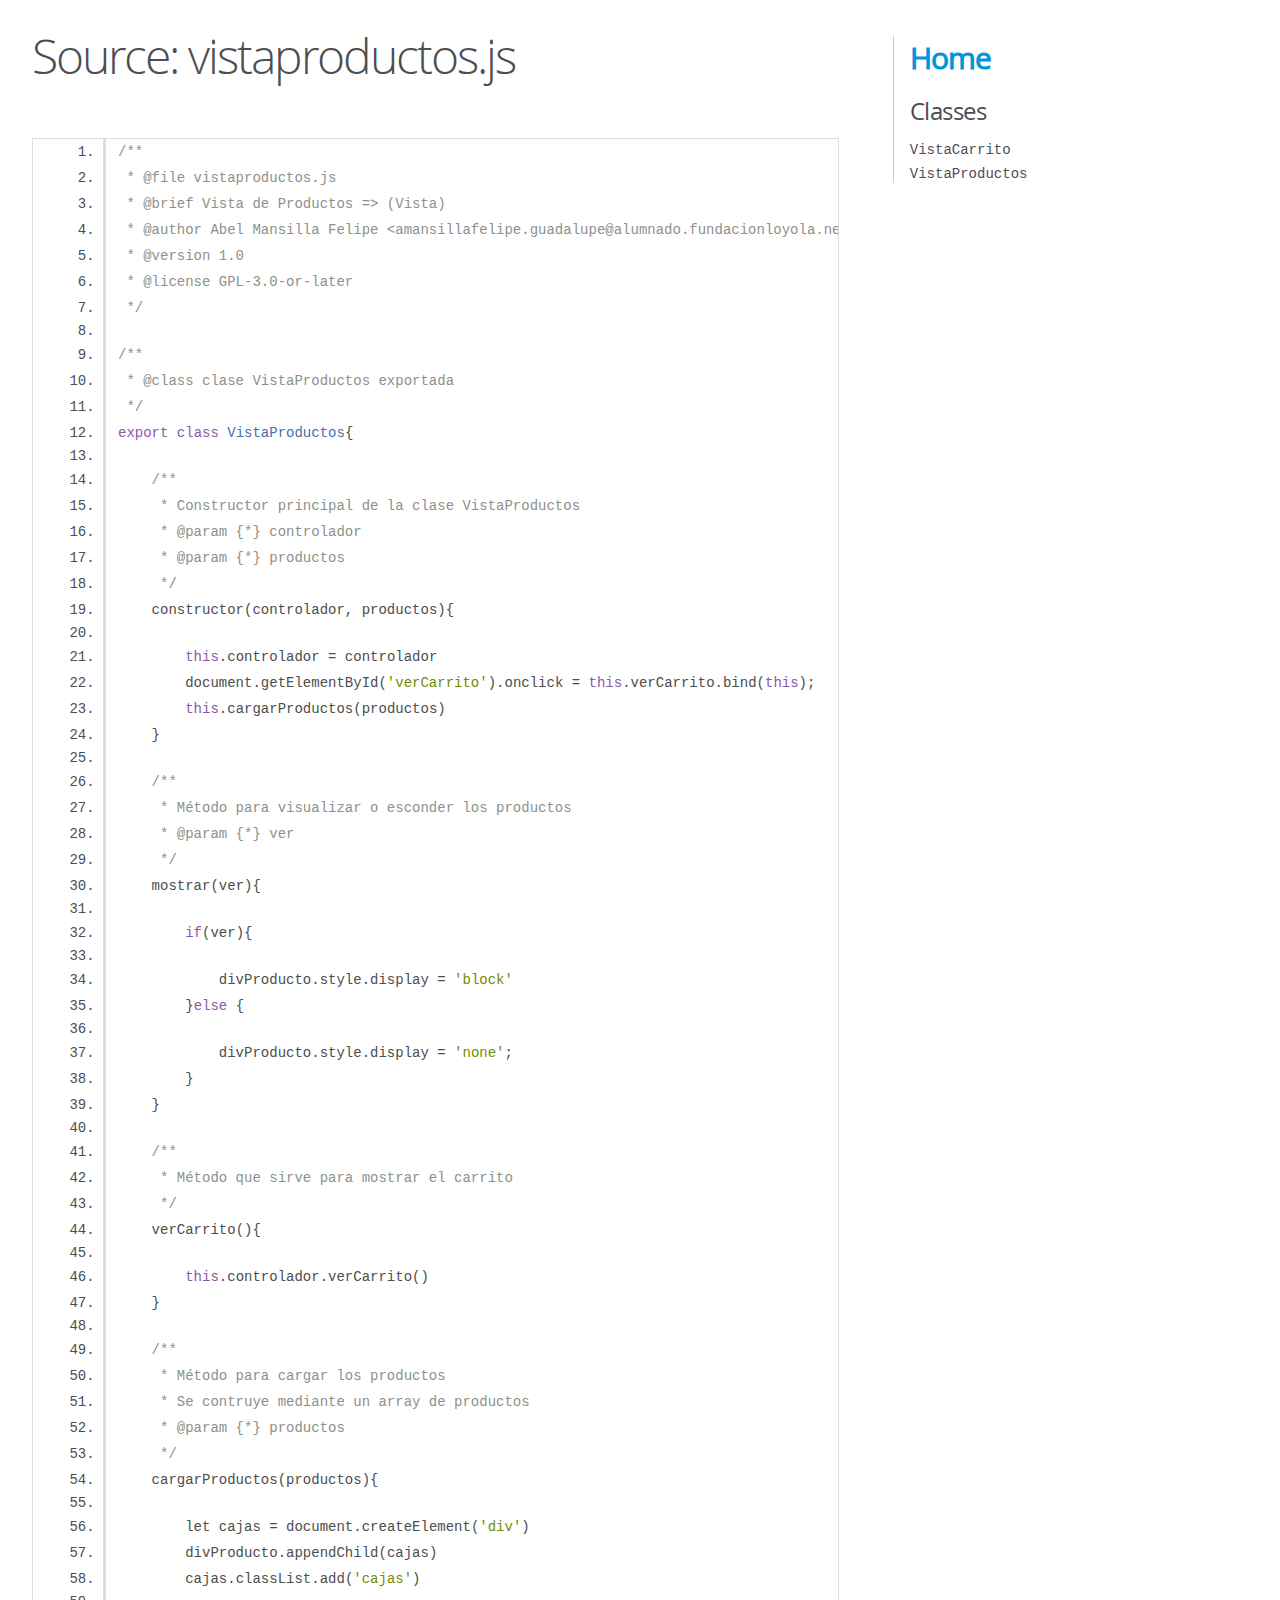
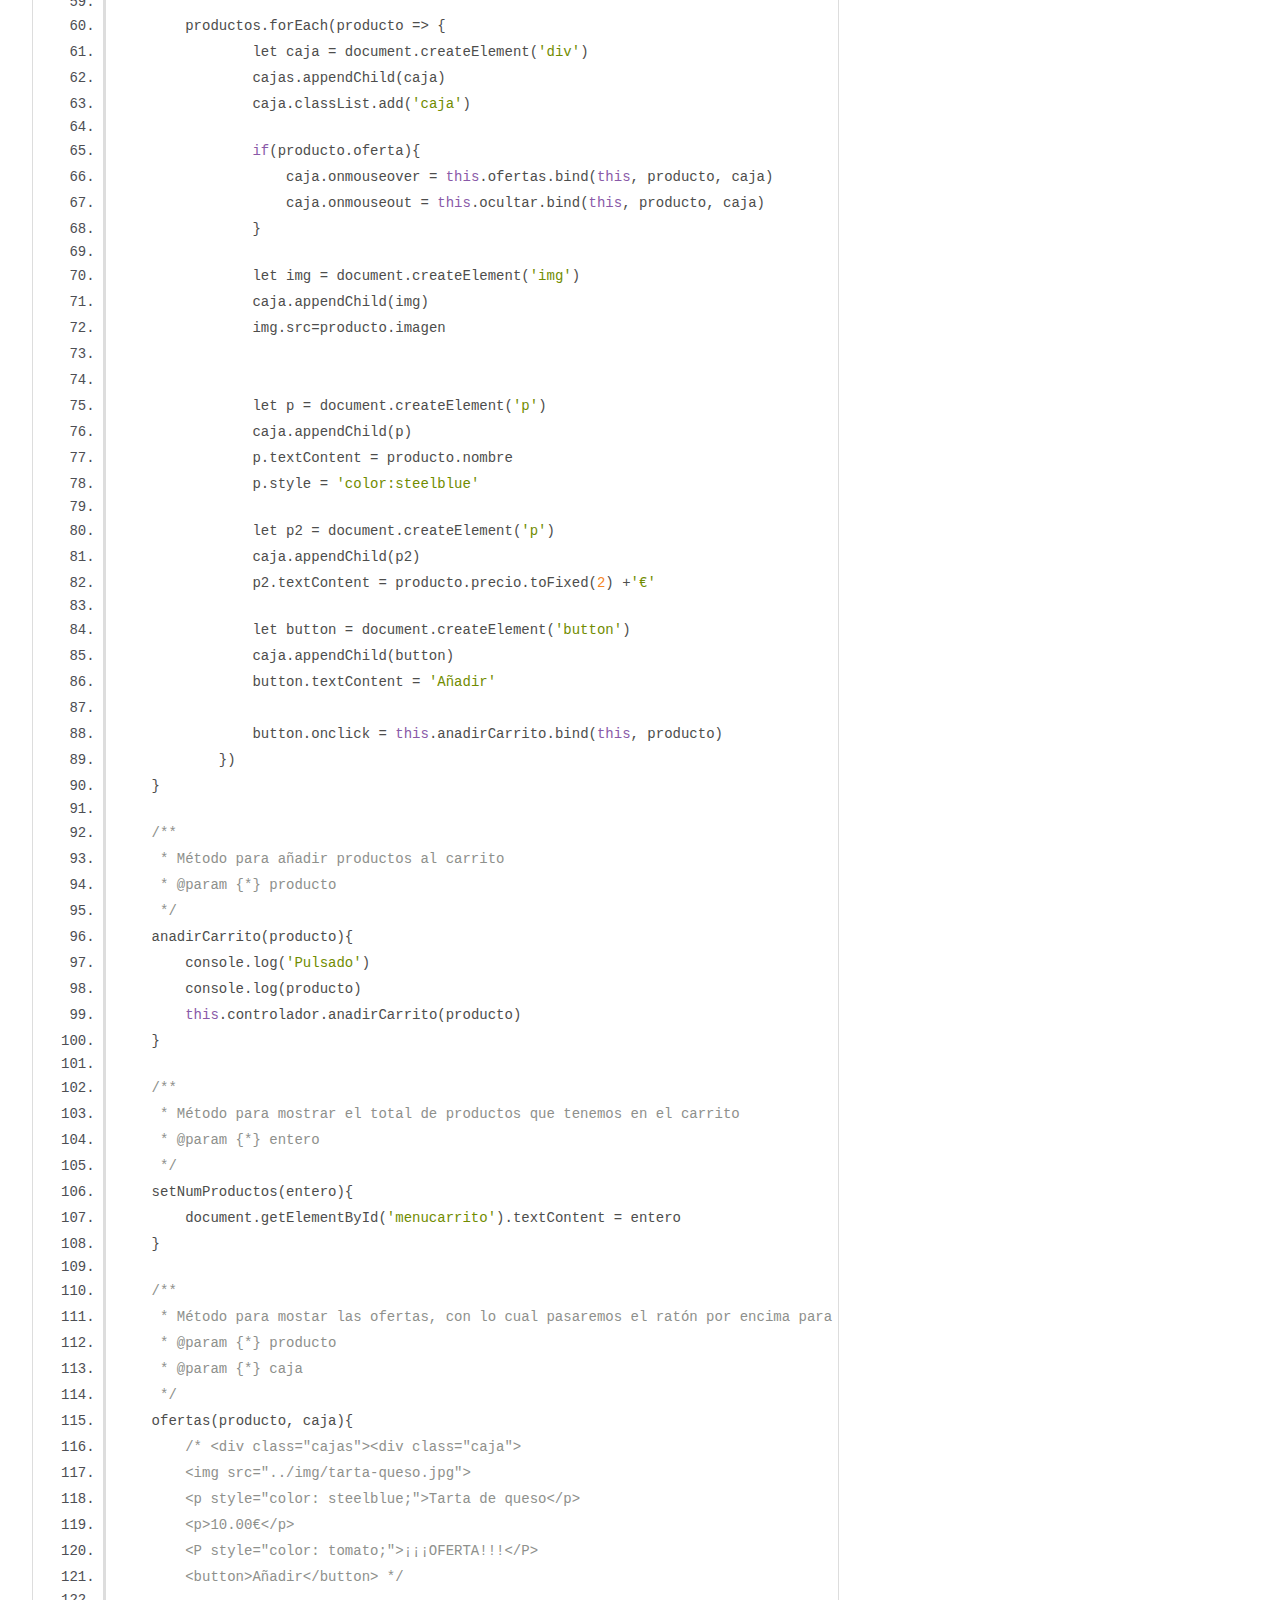
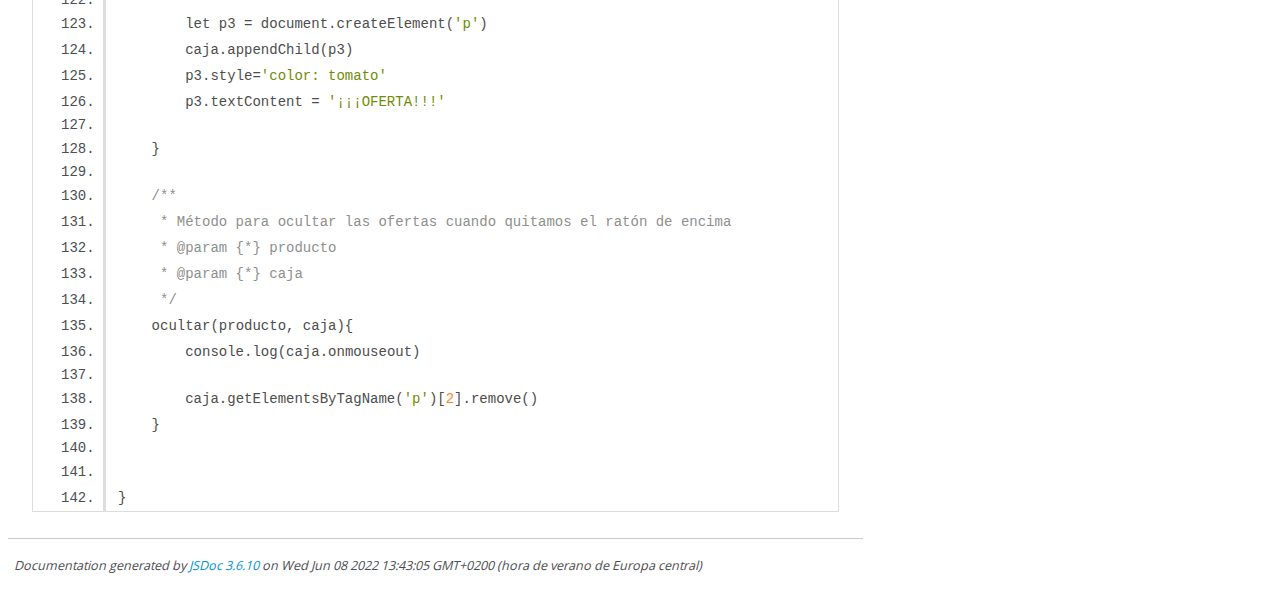
<file: jsdoc/vistaproductos.js.html>
<!DOCTYPE html>
<html lang="en">
<head>
    <meta charset="utf-8">
    <title>JSDoc: Source: vistaproductos.js</title>

    <script src="scripts/prettify/prettify.js"> </script>
    <script src="scripts/prettify/lang-css.js"> </script>
    <!--[if lt IE 9]>
      <script src="//html5shiv.googlecode.com/svn/trunk/html5.js"></script>
    <![endif]-->
    <link type="text/css" rel="stylesheet" href="styles/prettify-tomorrow.css">
    <link type="text/css" rel="stylesheet" href="styles/jsdoc-default.css">
</head>

<body>

<div id="main">

    <h1 class="page-title">Source: vistaproductos.js</h1>

    



    
    <section>
        <article>
            <pre class="prettyprint source linenums"><code>/**
 * @file vistaproductos.js
 * @brief Vista de Productos => (Vista)
 * @author Abel Mansilla Felipe &lt;amansillafelipe.guadalupe@alumnado.fundacionloyola.net>
 * @version 1.0
 * @license GPL-3.0-or-later
 */

/**
 * @class clase VistaProductos exportada
 */
export class VistaProductos{

    /**
     * Constructor principal de la clase VistaProductos
     * @param {*} controlador 
     * @param {*} productos 
     */
    constructor(controlador, productos){

        this.controlador = controlador
        document.getElementById('verCarrito').onclick = this.verCarrito.bind(this);
        this.cargarProductos(productos)
    }

    /**
     * Método para visualizar o esconder los productos
     * @param {*} ver 
     */
    mostrar(ver){

        if(ver){

            divProducto.style.display = 'block'
        }else {

            divProducto.style.display = 'none';
        }
    }

    /**
     * Método que sirve para mostrar el carrito
     */
    verCarrito(){

        this.controlador.verCarrito()
    }

    /**
     * Método para cargar los productos
     * Se contruye mediante un array de productos
     * @param {*} productos 
     */
    cargarProductos(productos){

        let cajas = document.createElement('div')
        divProducto.appendChild(cajas)
        cajas.classList.add('cajas')

        productos.forEach(producto => {
                let caja = document.createElement('div')
                cajas.appendChild(caja)
                caja.classList.add('caja')

                if(producto.oferta){
                    caja.onmouseover = this.ofertas.bind(this, producto, caja)
                    caja.onmouseout = this.ocultar.bind(this, producto, caja)
                }

                let img = document.createElement('img')
                caja.appendChild(img)
                img.src=producto.imagen
                
                
                let p = document.createElement('p')
                caja.appendChild(p)
                p.textContent = producto.nombre 
                p.style = 'color:steelblue'

                let p2 = document.createElement('p')
                caja.appendChild(p2)
                p2.textContent = producto.precio.toFixed(2) +'€'

                let button = document.createElement('button')
                caja.appendChild(button)
                button.textContent = 'Añadir'
                
                button.onclick = this.anadirCarrito.bind(this, producto)
            })
    }

    /**
     * Método para añadir productos al carrito
     * @param {*} producto 
     */
    anadirCarrito(producto){
        console.log('Pulsado')
        console.log(producto)
        this.controlador.anadirCarrito(producto)
    }

    /**
     * Método para mostrar el total de productos que tenemos en el carrito
     * @param {*} entero 
     */
    setNumProductos(entero){
        document.getElementById('menucarrito').textContent = entero   
    }

    /**
     * Método para mostar las ofertas, con lo cual pasaremos el ratón por encima para visualizarlas
     * @param {*} producto 
     * @param {*} caja 
     */
    ofertas(producto, caja){
        /* &lt;div class="cajas">&lt;div class="caja">
        &lt;img src="../img/tarta-queso.jpg">
        &lt;p style="color: steelblue;">Tarta de queso&lt;/p>
        &lt;p>10.00€&lt;/p>
        &lt;P style="color: tomato;">¡¡¡OFERTA!!!&lt;/P>
        &lt;button>Añadir&lt;/button> */

        let p3 = document.createElement('p')
        caja.appendChild(p3)
        p3.style='color: tomato'
        p3.textContent = '¡¡¡OFERTA!!!'

    }

    /**
     * Método para ocultar las ofertas cuando quitamos el ratón de encima
     * @param {*} producto 
     * @param {*} caja 
     */
    ocultar(producto, caja){
        console.log(caja.onmouseout)

        caja.getElementsByTagName('p')[2].remove()
    }

   
}</code></pre>
        </article>
    </section>




</div>

<nav>
    <h2><a href="index.html">Home</a></h2><h3>Classes</h3><ul><li><a href="VistaCarrito.html">VistaCarrito</a></li><li><a href="VistaProductos.html">VistaProductos</a></li></ul>
</nav>

<br class="clear">

<footer>
    Documentation generated by <a href="https://github.com/jsdoc/jsdoc">JSDoc 3.6.10</a> on Wed Jun 08 2022 13:43:05 GMT+0200 (hora de verano de Europa central)
</footer>

<script> prettyPrint(); </script>
<script src="scripts/linenumber.js"> </script>
</body>
</html>
</file>
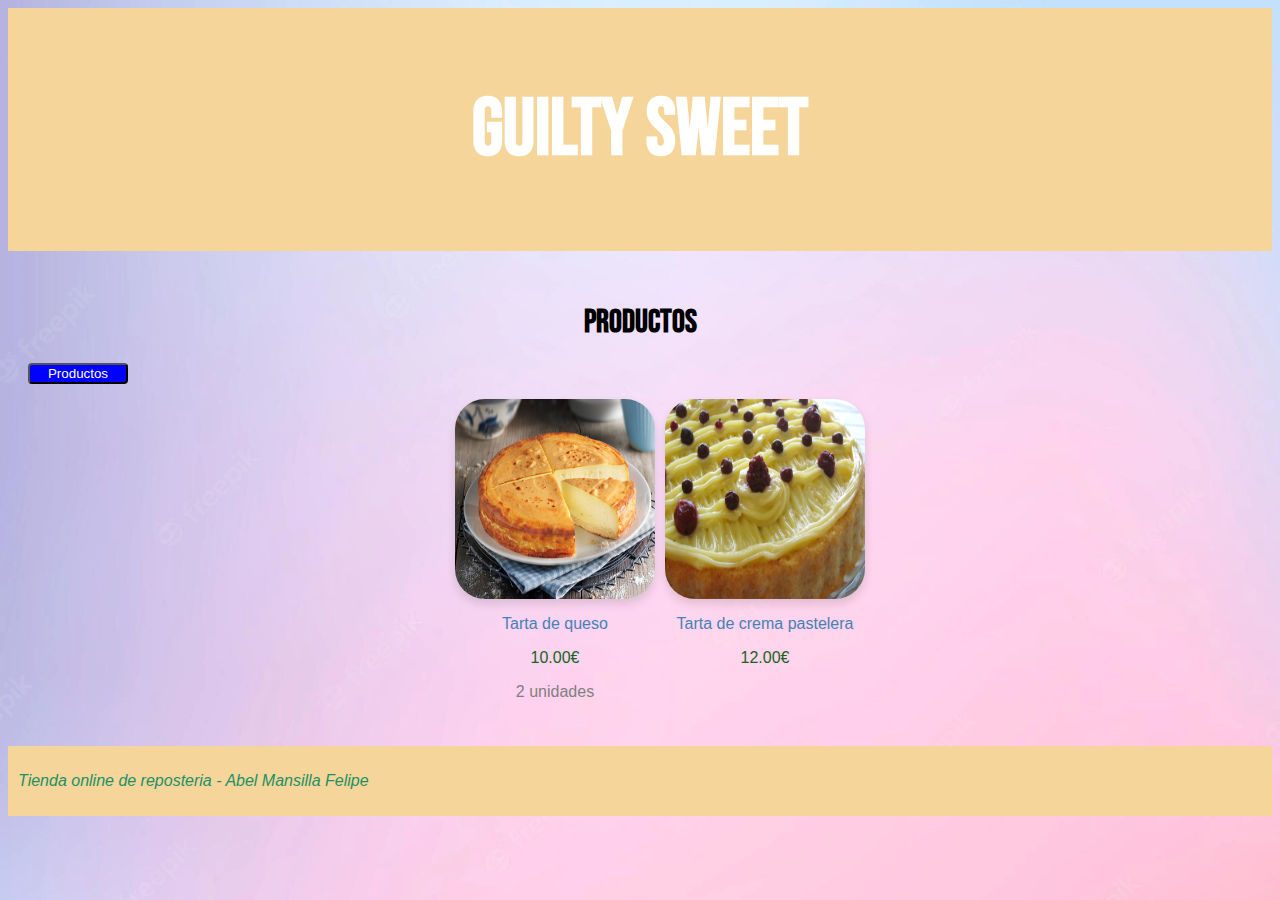
<file: mockups/productoscarrito.html>
<html lang="es">
    <head>
        <meta charset="UTF-8">
        <meta http-equiv="X-UA-Compatible" content="IE=edge">
        <meta name="viewport" content="width=device-width, initial-scale=1.0">
        <meta name="author" content="Julio Antonio Ramos Gago (jramosgago.guadalupe@alumnado.fundacionloyola.net)">
        <meta name="description" content="Tienda virtual desarrollada en javascript como ejercicio de DWEC">
        <title>Guilty Sweet</title>
        <!--CSS-->
        <link rel="stylesheet" href="../css/estilo.css">
        <!--Google-->
        <link href="https://fonts.googleapis.com/css2?family=Bebas+Neue&amp;display=swap" rel="stylesheet">
        <link href="https://cdnjs.cloudflare.com/ajax/libs/font-awesome/5.12.1/css/all.min.css" rel="stylesheet">
    </head>   
    <body>
        <header>
            <h1>Guilty Sweet</h1>
        </header>
    <main>
            <div id="divProducto" style="display: block;">
                <h1>Productos</h1>
                <button id="verProducto">Productos</button>
            </div>   
            <div class="cajas"><div class="caja"></div>
            <div class="cajam">
                <img src="../img/tarta-queso.jpg">
                <p style="color: steelblue;">Tarta de queso</p>
                <p>10.00€</p>
                <span>2 unidades</span>
            </div>
            <div class="cajam">
                <img src="../img/tpastelera.jpg">
                <p style="color: steelblue;">Tarta de crema pastelera</p>
                <p>12.00€</p>
            </div>     
        </div>
    </main>
    <footer>
        <p id="pie">Tienda online de reposteria - Abel Mansilla Felipe</p>
      </footer>    
    </body>
</html>
</file>
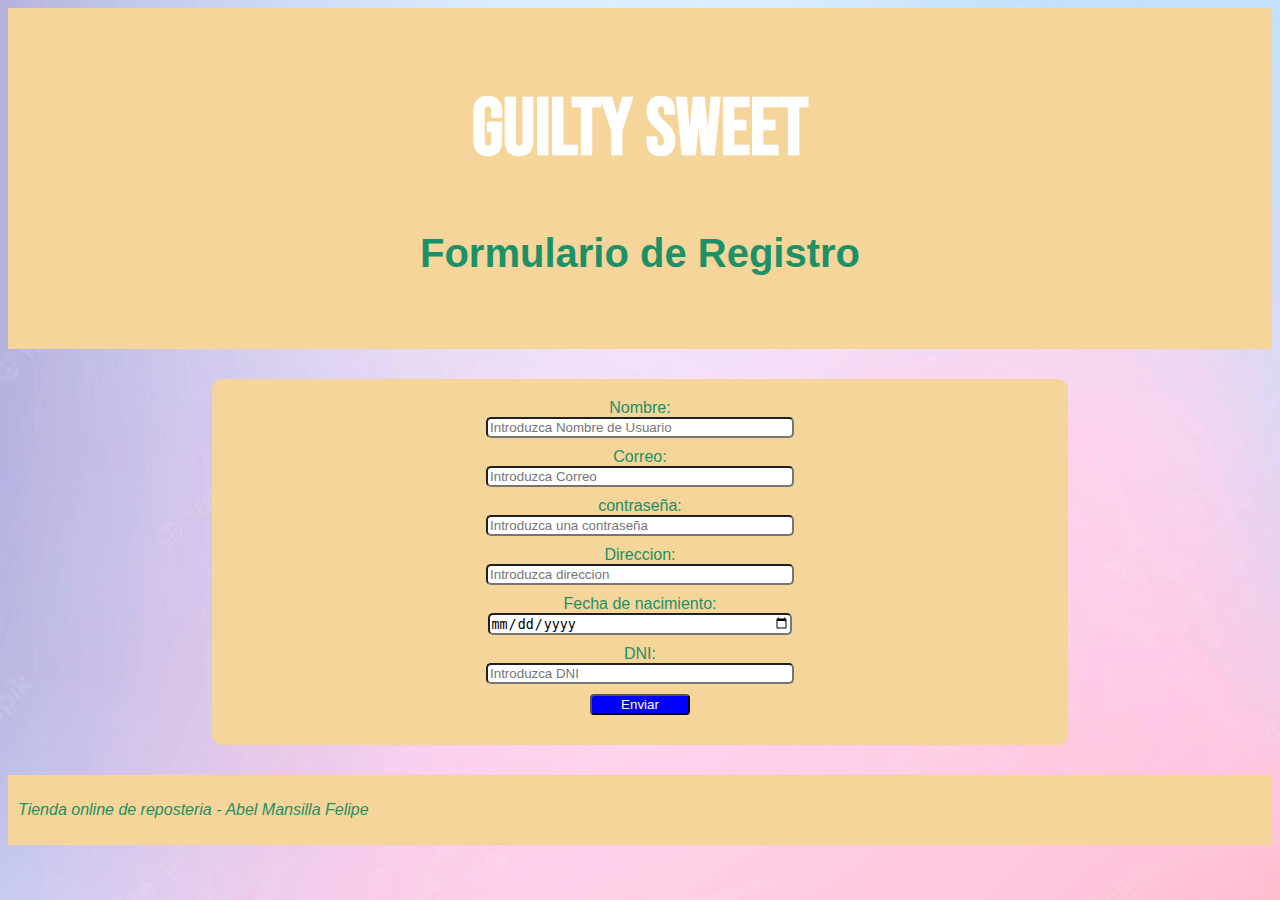
<file: mockups/registro.html>
<!DOCTYPE html>
<html lang="en">
<head>
    <meta charset="UTF-8">
    <meta http-equiv="X-UA-Compatible" content="IE=edge">
    <meta name="viewport" content="width=device-width, initial-scale=1.0">
    <title>Registro - Guilty Sweet</title>
    <!--CSS-->
    <link rel="stylesheet" href="../css/estilo.css" />
    <!--Google-->
    <link href="https://fonts.googleapis.com/css2?family=Bebas+Neue&display=swap" rel="stylesheet" />
    <link href="https://cdnjs.cloudflare.com/ajax/libs/font-awesome/5.12.1/css/all.min.css" rel="stylesheet" />
</head>
<body>
    <header>
        <h1>Guilty Sweet</h1>
        <h4>Formulario de Registro</h4>
    </header>

    <main>
        <div class="formulario">
            <form action="#">
                <div>
                    <label for="nombre">Nombre: </label><br>
                    <input type="text" placeholder="Introduzca Nombre de Usuario">
                </div>
                <div>
                    <label for="correo">Correo: </label><br>
                    <input type="email" placeholder="Introduzca Correo">
                </div>
                <div>
                    <label for="contraseña">contraseña: </label><br>
                    <input type="password" placeholder="Introduzca una contraseña">
                </div>
                <div>
                    <label for="direccion">Direccion: </label><br>
                    <input type="text" placeholder="Introduzca direccion">
                </div>
                <div>
                    <label for="fecha">Fecha de nacimiento: </label><br>
                    <input type="date" >
                </div>
                <div>
                    <label for="dni">DNI: </label><br>
                    <input type="text" placeholder="Introduzca DNI">
                </div>
                <div>
                    <button>Enviar</button>
                </div>
            </form>
        </div>
    </main>
    <footer>
        <p>Tienda online de reposteria - Abel Mansilla Felipe</p>
    </footer>
</body>
</html>
</file>
<file: css/estilo.css>
body{
    background-size: cover;
    background-image: url("../img/fondo.jpg");
    background-attachment: fixed;
    font-family: Impact, Haettenschweiler, 'Arial Narrow Bold', sans-serif;
}

header{

    background-color: rgb(245, 213, 153);
    color: white;
    text-align: center;
    font-size: 40px;
    padding: 20px 0;
}

h1{

    font-family: 'Bebas Neue';
    text-align: center;
}

.header-div li {
    text-align: center;
    width: 100%;
    margin-bottom: 3px !important;
    display: inline-block;
    font-size: 10px;
    padding: 0;
}
  
.header-div i {
    display: block;
    margin: 0 auto 10px auto;
    width: 32px;
    height: 32px;
    margin: 10px auto 0;
    line-height: 32px;
    text-align: center;
    font-size: 20px;
    color: #444444;
    margin-top: 0;
    padding-top: 5px;
}

.header-div a {
    text-decoration: none;
    width: 100%;
    height: 100%;
    display: block;
    margin: 0;
    padding: 0;
}

.header-div a span {
    color: white;
    font-size: 15px;
    padding: 5px 0 10px 0;
    display: block;
    text-transform: uppercase;
    letter-spacing: 1px;
}

.carrito {
    position: relative;
}

#menucarrito {
    position: absolute;
    top: 0;
    left: 50.5%;
    background: red;
    width: 15px;
    height: 15px;
    border-radius: 50%;
    display: flex;
    justify-content: center;
    align-items: center;
    color: white;
    padding: 2px;
}

main{

    padding: 30px 20px;
}

#divProducto, #divCarrito{

    display: none;
}

.cajas{

    width: 100%;
    display: flex;
    flex-wrap: wrap;
    justify-content: center;
}

.caja{
    text-align: center;
    margin: 20px;
    padding-bottom: 10px;
    color: rgb(23, 100, 27);
    border-radius: 20px;
    -webkit-border-radius: 20px;
    -moz-border-radius: 20px;
    -ms-border-radius: 20px;
    -o-border-radius: 20px;
}

.caja img{
    width: 350px;
    height: 300px;
    border-radius: 30px;
    box-shadow: 0px 5px 10px rgb(0,0,0,0.12);
}

.caja p, .caja button{

    margin-top: 10px;
}

button{
    background-color: blue;
    color: white;
    font-family: Impact, Haettenschweiler, 'Arial Narrow Bold', sans-serif;
    width: 100px;
    border-radius: 4px;
    cursor: pointer;
    margin-bottom: 10px;
}

button:hover{
    color: palevioletred;
}

footer{
    background-color:rgb(245, 213, 153);
    color: rgb(28, 144, 103);
    padding: 10px 10px;
    text-align: left;
    font-style: italic;
    bottom: 0;
    left: 0;
}

#verCarrito, #verProductos{
    margin-left: 46.5%;
}

.formulario{
        text-align: center;
        background-color: rgb(245, 213, 153);
        color: rgb(28, 144, 103);
        padding: 20px 0;
        width: 70%;
        margin:auto;
        border-radius: 10px;
        -webkit-border-radius: 10px;
        -moz-border-radius: 10px;
        -ms-border-radius: 10px;
        -o-border-radius: 10px;
}

input{
    width: 35%;
    margin-bottom: 10px;
    border-radius: 5px;
}

h4{
    color:rgb(28, 144, 103);
}

.cajam{
    text-align: center;
    margin: 5px;
    padding-bottom: 10px;
    color: rgb(23, 100, 27);
    border-radius: 20px;
    -webkit-border-radius: 20px;
    -moz-border-radius: 20px;
    -ms-border-radius: 20px;
    -o-border-radius: 20px;
}

.cajam img{
    width: 200px;
    height: 200px;
    border-radius: 30px;
    box-shadow: 0px 5px 10px rgb(0,0,0,0.12);
}

span{
    color: grey;
}

#productoCarritos{
    display: none;
}
</file>
<file: jsdoc/styles/prettify-tomorrow.css>
/* Tomorrow Theme */
/* Original theme - https://github.com/chriskempson/tomorrow-theme */
/* Pretty printing styles. Used with prettify.js. */
/* SPAN elements with the classes below are added by prettyprint. */
/* plain text */
.pln {
  color: #4d4d4c; }

@media screen {
  /* string content */
  .str {
    color: #718c00; }

  /* a keyword */
  .kwd {
    color: #8959a8; }

  /* a comment */
  .com {
    color: #8e908c; }

  /* a type name */
  .typ {
    color: #4271ae; }

  /* a literal value */
  .lit {
    color: #f5871f; }

  /* punctuation */
  .pun {
    color: #4d4d4c; }

  /* lisp open bracket */
  .opn {
    color: #4d4d4c; }

  /* lisp close bracket */
  .clo {
    color: #4d4d4c; }

  /* a markup tag name */
  .tag {
    color: #c82829; }

  /* a markup attribute name */
  .atn {
    color: #f5871f; }

  /* a markup attribute value */
  .atv {
    color: #3e999f; }

  /* a declaration */
  .dec {
    color: #f5871f; }

  /* a variable name */
  .var {
    color: #c82829; }

  /* a function name */
  .fun {
    color: #4271ae; } }
/* Use higher contrast and text-weight for printable form. */
@media print, projection {
  .str {
    color: #060; }

  .kwd {
    color: #006;
    font-weight: bold; }

  .com {
    color: #600;
    font-style: italic; }

  .typ {
    color: #404;
    font-weight: bold; }

  .lit {
    color: #044; }

  .pun, .opn, .clo {
    color: #440; }

  .tag {
    color: #006;
    font-weight: bold; }

  .atn {
    color: #404; }

  .atv {
    color: #060; } }
/* Style */
/*
pre.prettyprint {
  background: white;
  font-family: Consolas, Monaco, 'Andale Mono', monospace;
  font-size: 12px;
  line-height: 1.5;
  border: 1px solid #ccc;
  padding: 10px; }
*/

/* Specify class=linenums on a pre to get line numbering */
ol.linenums {
  margin-top: 0;
  margin-bottom: 0; }

/* IE indents via margin-left */
li.L0,
li.L1,
li.L2,
li.L3,
li.L4,
li.L5,
li.L6,
li.L7,
li.L8,
li.L9 {
  /* */ }

/* Alternate shading for lines */
li.L1,
li.L3,
li.L5,
li.L7,
li.L9 {
  /* */ }
</file>
<file: jsdoc/styles/jsdoc-default.css>
@font-face {
    font-family: 'Open Sans';
    font-weight: normal;
    font-style: normal;
    src: url('../fonts/OpenSans-Regular-webfont.eot');
    src:
        local('Open Sans'),
        local('OpenSans'),
        url('../fonts/OpenSans-Regular-webfont.eot?#iefix') format('embedded-opentype'),
        url('../fonts/OpenSans-Regular-webfont.woff') format('woff'),
        url('../fonts/OpenSans-Regular-webfont.svg#open_sansregular') format('svg');
}

@font-face {
    font-family: 'Open Sans Light';
    font-weight: normal;
    font-style: normal;
    src: url('../fonts/OpenSans-Light-webfont.eot');
    src:
        local('Open Sans Light'),
        local('OpenSans Light'),
        url('../fonts/OpenSans-Light-webfont.eot?#iefix') format('embedded-opentype'),
        url('../fonts/OpenSans-Light-webfont.woff') format('woff'),
        url('../fonts/OpenSans-Light-webfont.svg#open_sanslight') format('svg');
}

html
{
    overflow: auto;
    background-color: #fff;
    font-size: 14px;
}

body
{
    font-family: 'Open Sans', sans-serif;
    line-height: 1.5;
    color: #4d4e53;
    background-color: white;
}

a, a:visited, a:active {
    color: #0095dd;
    text-decoration: none;
}

a:hover {
    text-decoration: underline;
}

header
{
    display: block;
    padding: 0px 4px;
}

tt, code, kbd, samp {
    font-family: Consolas, Monaco, 'Andale Mono', monospace;
}

.class-description {
    font-size: 130%;
    line-height: 140%;
    margin-bottom: 1em;
    margin-top: 1em;
}

.class-description:empty {
    margin: 0;
}

#main {
    float: left;
    width: 70%;
}

article dl {
    margin-bottom: 40px;
}

article img {
  max-width: 100%;
}

section
{
    display: block;
    background-color: #fff;
    padding: 12px 24px;
    border-bottom: 1px solid #ccc;
    margin-right: 30px;
}

.variation {
    display: none;
}

.signature-attributes {
    font-size: 60%;
    color: #aaa;
    font-style: italic;
    font-weight: lighter;
}

nav
{
    display: block;
    float: right;
    margin-top: 28px;
    width: 30%;
    box-sizing: border-box;
    border-left: 1px solid #ccc;
    padding-left: 16px;
}

nav ul {
    font-family: 'Lucida Grande', 'Lucida Sans Unicode', arial, sans-serif;
    font-size: 100%;
    line-height: 17px;
    padding: 0;
    margin: 0;
    list-style-type: none;
}

nav ul a, nav ul a:visited, nav ul a:active {
    font-family: Consolas, Monaco, 'Andale Mono', monospace;
    line-height: 18px;
    color: #4D4E53;
}

nav h3 {
    margin-top: 12px;
}

nav li {
    margin-top: 6px;
}

footer {
    display: block;
    padding: 6px;
    margin-top: 12px;
    font-style: italic;
    font-size: 90%;
}

h1, h2, h3, h4 {
    font-weight: 200;
    margin: 0;
}

h1
{
    font-family: 'Open Sans Light', sans-serif;
    font-size: 48px;
    letter-spacing: -2px;
    margin: 12px 24px 20px;
}

h2, h3.subsection-title
{
    font-size: 30px;
    font-weight: 700;
    letter-spacing: -1px;
    margin-bottom: 12px;
}

h3
{
    font-size: 24px;
    letter-spacing: -0.5px;
    margin-bottom: 12px;
}

h4
{
    font-size: 18px;
    letter-spacing: -0.33px;
    margin-bottom: 12px;
    color: #4d4e53;
}

h5, .container-overview .subsection-title
{
    font-size: 120%;
    font-weight: bold;
    letter-spacing: -0.01em;
    margin: 8px 0 3px 0;
}

h6
{
    font-size: 100%;
    letter-spacing: -0.01em;
    margin: 6px 0 3px 0;
    font-style: italic;
}

table
{
    border-spacing: 0;
    border: 0;
    border-collapse: collapse;
}

td, th
{
    border: 1px solid #ddd;
    margin: 0px;
    text-align: left;
    vertical-align: top;
    padding: 4px 6px;
    display: table-cell;
}

thead tr
{
    background-color: #ddd;
    font-weight: bold;
}

th { border-right: 1px solid #aaa; }
tr > th:last-child { border-right: 1px solid #ddd; }

.ancestors, .attribs { color: #999; }
.ancestors a, .attribs a
{
    color: #999 !important;
    text-decoration: none;
}

.clear
{
    clear: both;
}

.important
{
    font-weight: bold;
    color: #950B02;
}

.yes-def {
    text-indent: -1000px;
}

.type-signature {
    color: #aaa;
}

.name, .signature {
    font-family: Consolas, Monaco, 'Andale Mono', monospace;
}

.details { margin-top: 14px; border-left: 2px solid #DDD; }
.details dt { width: 120px; float: left; padding-left: 10px;  padding-top: 6px; }
.details dd { margin-left: 70px; }
.details ul { margin: 0; }
.details ul { list-style-type: none; }
.details li { margin-left: 30px; padding-top: 6px; }
.details pre.prettyprint { margin: 0 }
.details .object-value { padding-top: 0; }

.description {
    margin-bottom: 1em;
    margin-top: 1em;
}

.code-caption
{
    font-style: italic;
    font-size: 107%;
    margin: 0;
}

.source
{
    border: 1px solid #ddd;
    width: 80%;
    overflow: auto;
}

.prettyprint.source {
    width: inherit;
}

.source code
{
    font-size: 100%;
    line-height: 18px;
    display: block;
    padding: 4px 12px;
    margin: 0;
    background-color: #fff;
    color: #4D4E53;
}

.prettyprint code span.line
{
  display: inline-block;
}

.prettyprint.linenums
{
  padding-left: 70px;
  -webkit-user-select: none;
  -moz-user-select: none;
  -ms-user-select: none;
  user-select: none;
}

.prettyprint.linenums ol
{
  padding-left: 0;
}

.prettyprint.linenums li
{
  border-left: 3px #ddd solid;
}

.prettyprint.linenums li.selected,
.prettyprint.linenums li.selected *
{
  background-color: lightyellow;
}

.prettyprint.linenums li *
{
  -webkit-user-select: text;
  -moz-user-select: text;
  -ms-user-select: text;
  user-select: text;
}

.params .name, .props .name, .name code {
    color: #4D4E53;
    font-family: Consolas, Monaco, 'Andale Mono', monospace;
    font-size: 100%;
}

.params td.description > p:first-child,
.props td.description > p:first-child
{
    margin-top: 0;
    padding-top: 0;
}

.params td.description > p:last-child,
.props td.description > p:last-child
{
    margin-bottom: 0;
    padding-bottom: 0;
}

.disabled {
    color: #454545;
}
</file>
